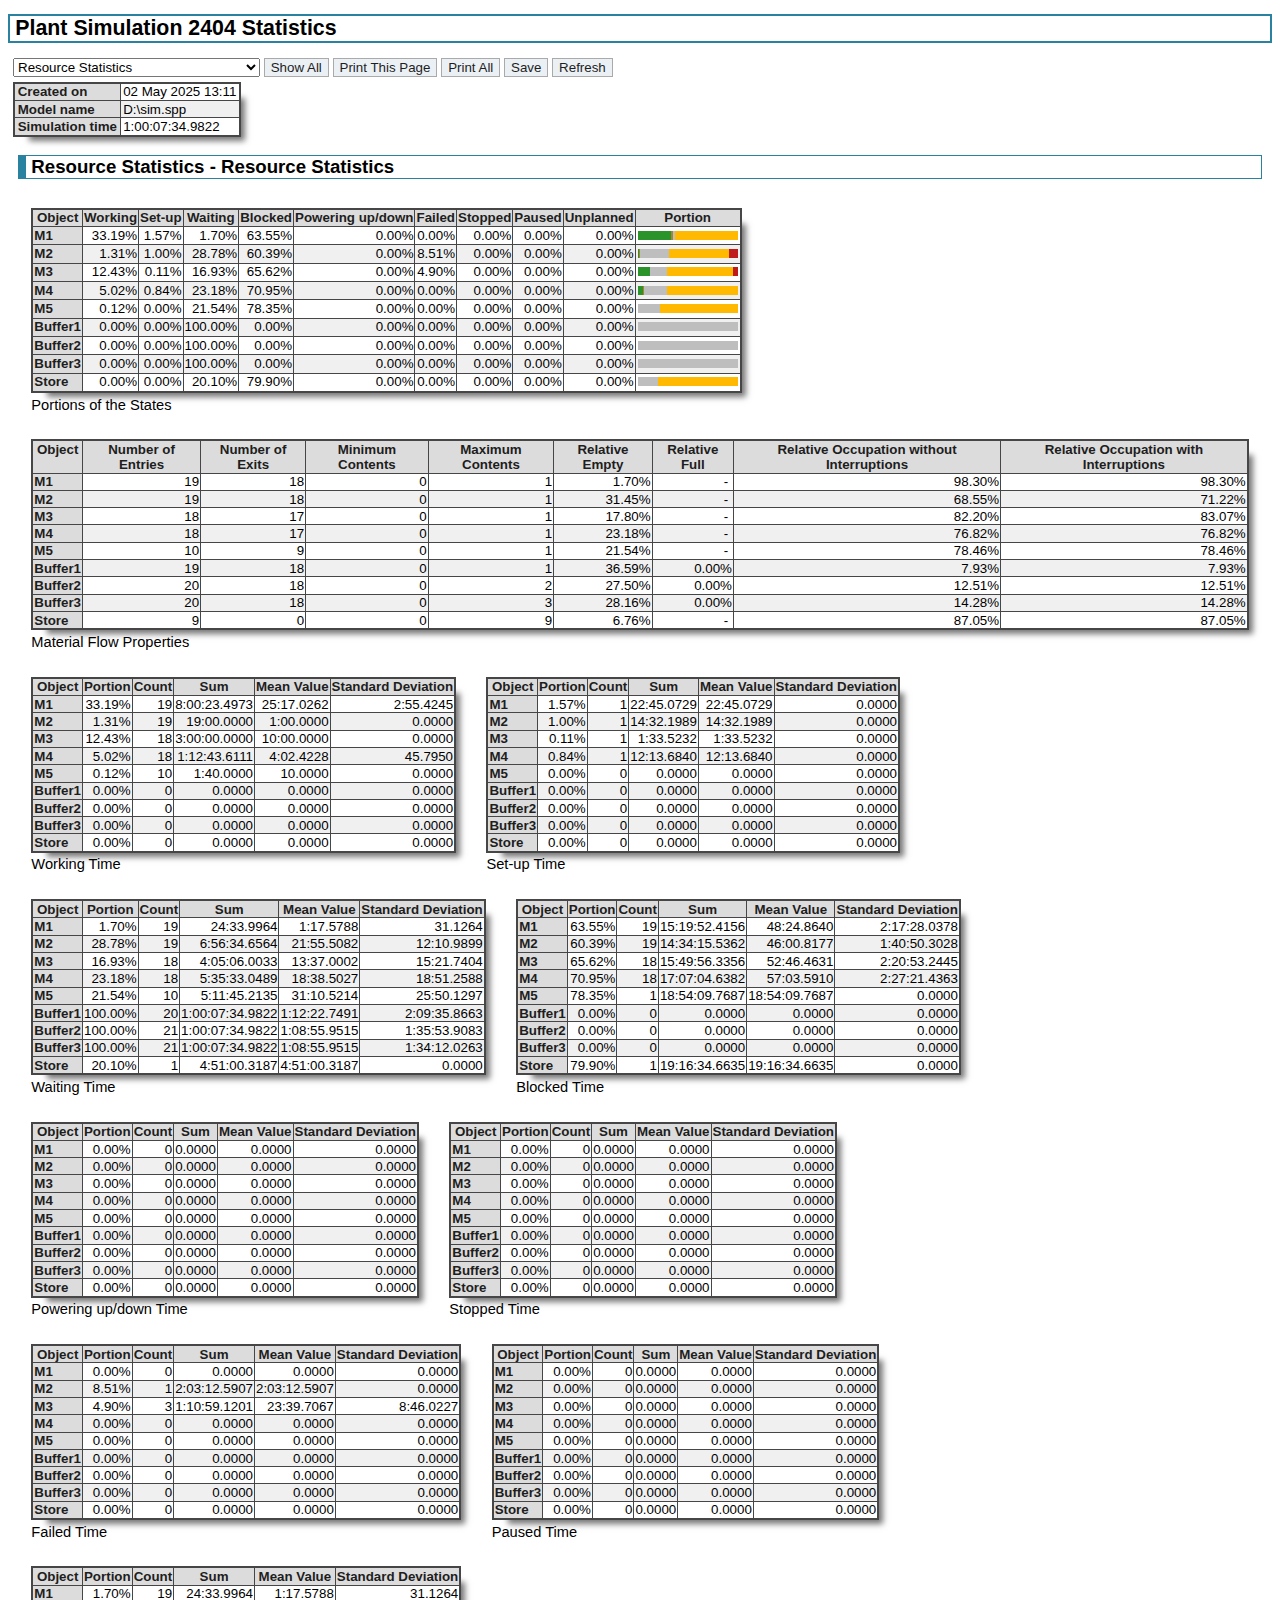
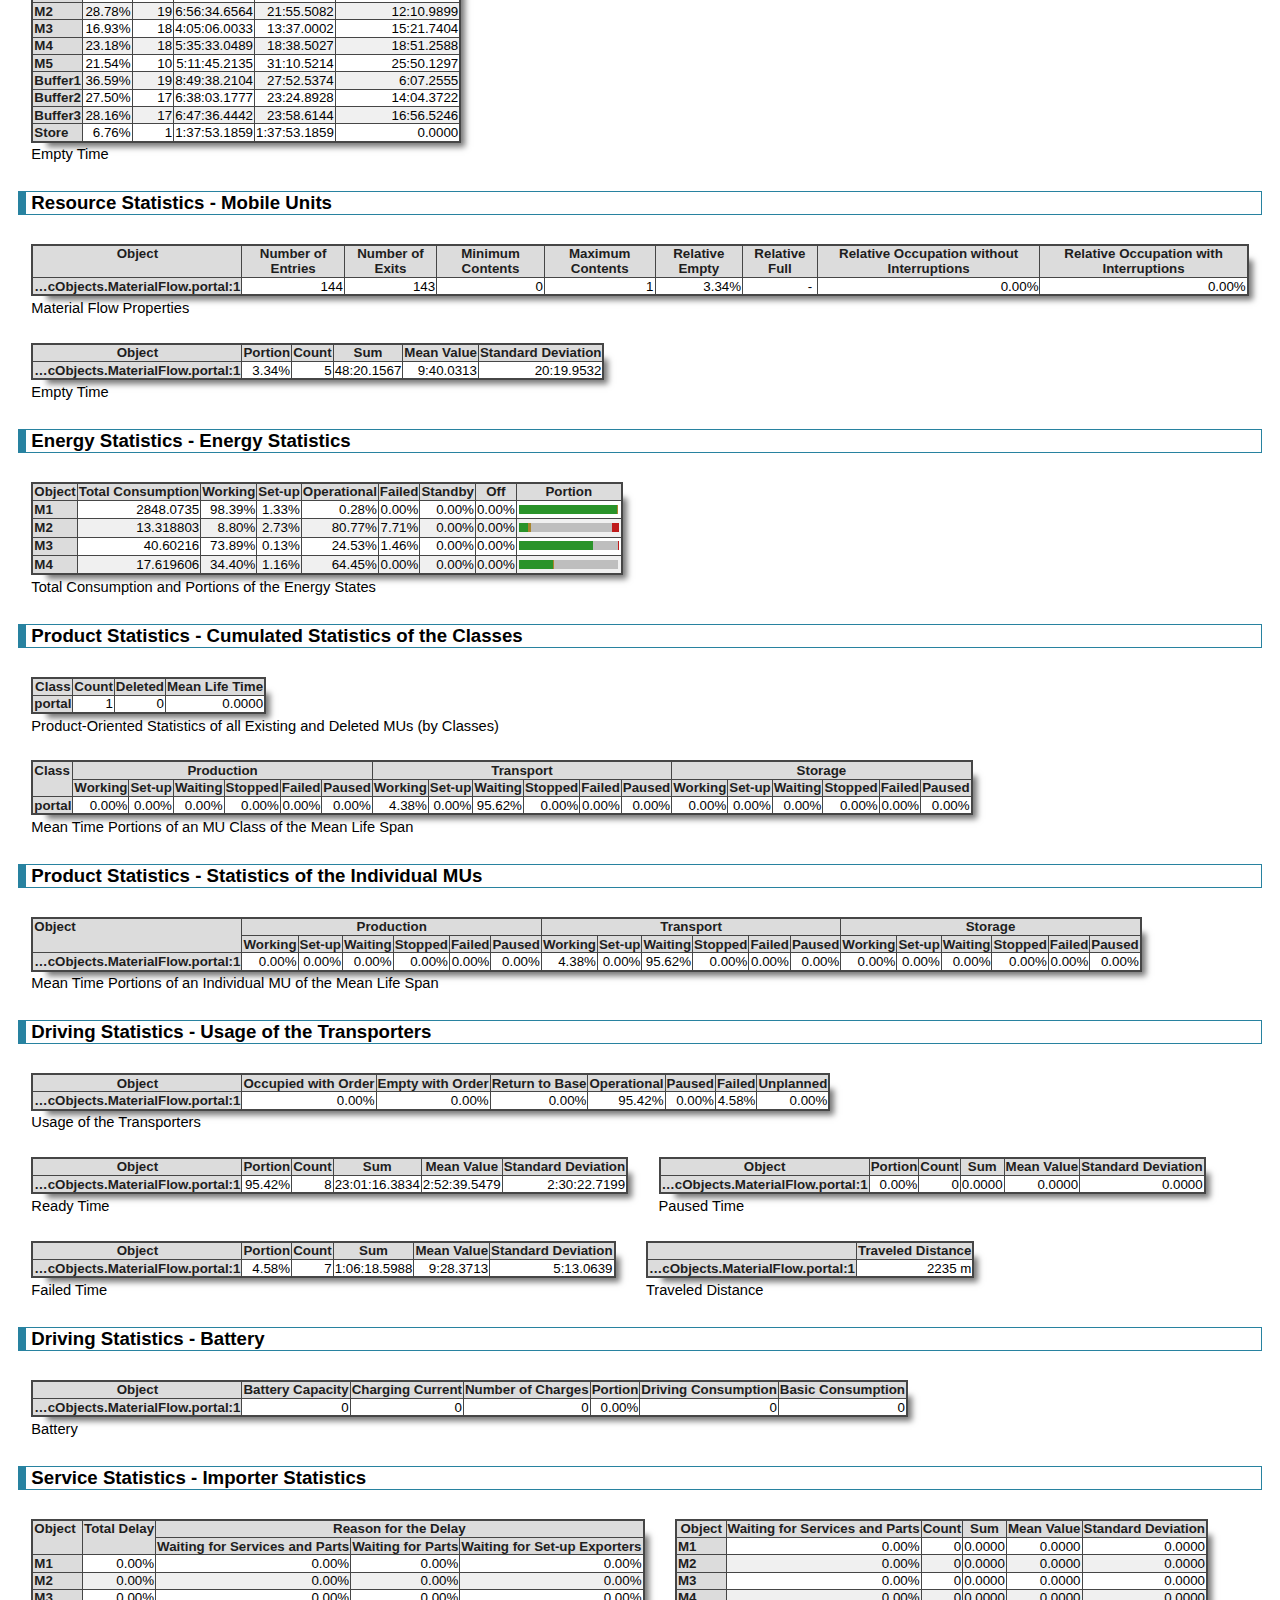
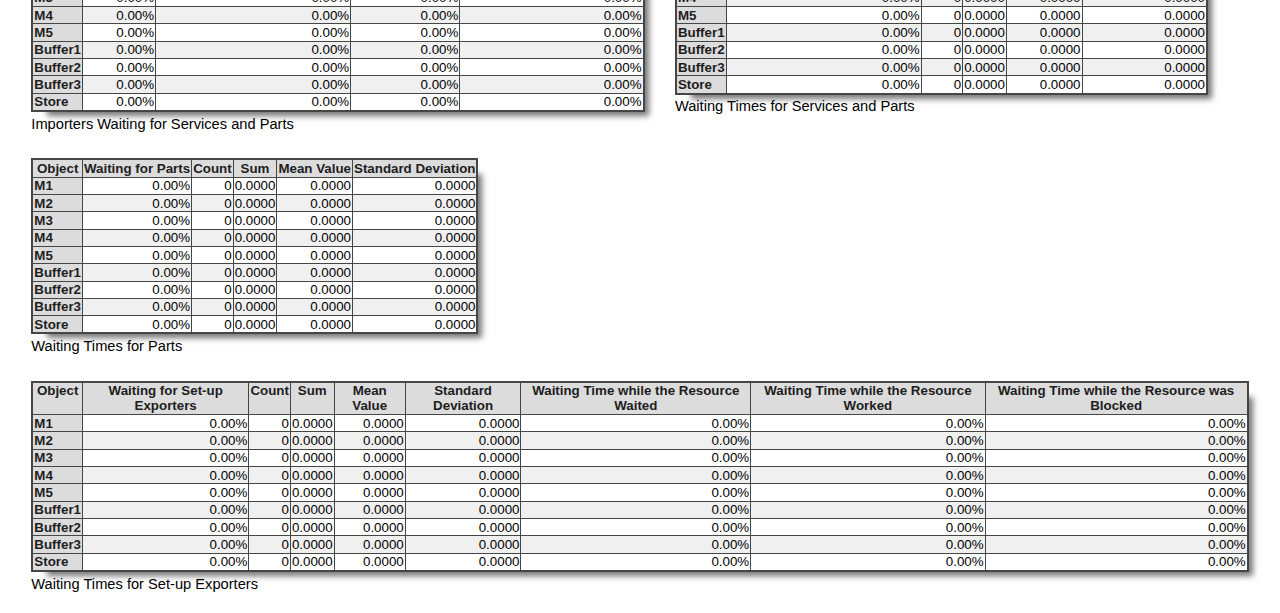
<file: index.htm>
<!DOCTYPE html>
<html lang="en">
<head>
<title>Statistics Report</title>
<meta http-equiv="X-UA-Compatible" content="IE=edge"/>
<meta charset="utf-8"/>
<meta name="author" content="Admin"/>
<meta name="description" content="statistics report"/>
<meta name="keywords" content="statistics report,report,statistics,material flow"/>
<style>
body {
font: 10pt 'Segoe UI', Helvetica, sans-serif;
}
a {
text-decoration: none;
cursor:          pointer;
color:           #395998;
}
a:hover {
text-decoration: underline;
}
h1, h2, h3, h4, h5, h6 {
border:    1pt solid #2882A0;
padding:   1pt 4pt 2pt;
font-size: 11pt;
}
h1 {
border-width: 2pt;
padding:      0pt 0pt 0pt 4pt;
font-size:    16pt;
}
h2 {
border-left-width: 6pt;
padding:           0pt 4pt 0pt;
font-size:         14pt;
}
h3 {
border-left-width: 6pt;
padding:           1pt 4pt 0pt;
font-size:         13pt;
}
h4 {
font-size: 12pt;
}
figure {
display:        inline-block;
margin:         1em;
vertical-align: text-top;
}
figure table {
box-shadow: 10px 10px 6px -6px #777;
}
figcaption {
padding-top: 0.25em;
font-size:   11pt;
text-align:  left;
}
table {
border:          1px solid #464646;
margin:          0;
padding:         0;
caption-side:    top;
border-collapse: collapse;
border-spacing:  0;
empty-cells:     show;
font-size:       10pt;
text-align:      left;
box-shadow:      10px 10px 6px -6px #777;
}
table caption {
font-size:   120%;
font-weight: bold;
}
table thead {
border: 1px solid #464646;
}
table tbody {
border: 1px solid #464646;
}
table tr {
border: 1px solid #464646;
}
table tr:nth-child(even) {
background-color:#F0F0F0;
}
table th {
background-color: #DCDCDC;
color:            #1E1E1E;
border:           1px solid #464646;
}
table th, table td {
padding:        0.05em 0.2em;
vertical-align: top;
}
table td {
border:  1px solid #464646;
}
table tbody tr:hover th,
table tbody tr:hover td {background-color: transparent;
}
table tbody tr:hover {
background-color: #A3D0DC;
}
button, input[type="button"] {
color:            #1E1E1E;
background-color: #EBF0F5;
border:           1px solid #AAAAAA;
}
button:focus, input[type="button"]:focus {
outline:        1px solid #6E6E6E;
outline-offset: -3px;
}
button:hover, input[type="button"]:hover {
background-color: #DAECF0;
}
button:active, input[type="button"]:active {
background-color: #AFD7E1;
}
table {
display:         inline-block;
}
div {
margin: 5px 5px;
}
table.Auswertungen {
font-weight:    normal;
text-align:     left;
vertical-align: middle;
}
table.Auswertungen th, table.Auswertungen td {
text-align:       right;
vertical-align:   center;
padding-left:     1px;
padding-right:    1px;
}
table.Auswertungen th {
background-color: #DCDCDC;
}
table.Auswertungen th.CIdx,
table.Auswertungen th.RIdx,
table.Auswertungen th.CFett {
font-weight:      bold;
}
table.Auswertungen th.CIdx,
table.Auswertungen th.CFett {
text-align: center;
}
table.Auswertungen th.CFett {border-left-width: 1px;}
table.Auswertungen th.RIdx  {text-align:        left;}
table.Auswertungen td.NumP,
table.Auswertungen td.NumPFett,
table.Auswertungen td.NumN {
text-align:  right;
white-space: nowrap;
}
table.Auswertungen td.NumPFett {border-left-width: 1px;}
table.Auswertungen td.NumN     {color:             #CD0000;}
table.Auswertungen td.L        {text-align:        left;}
table.Auswertungen td.C        {text-align:        center;}
table.Auswertungen td.R        {text-align:        right;}

@media only screen {}
@media only print {@page {
size:             landscape;
}
table  {
orphans:          5;
color:            #000000;
font:             7pt Segoe, Calibri, Tahoma, Arial, sans-serif;
background-color: #FFFFFF;
margin:           0;
padding:          0;
page-break-after: avoid;
}
.donotprint {
display: none;
}
}
</style>
<script>
// global variables
var printAll = false;
var printOngoing = false;

// functions

function printPage(all) {
if (!printOngoing) {
printAll = all;
printOngoing = true;
document.execCommand("Print");
printOngoing = false;
} else
alert('Print already ongoing');
}
function savePage()   { document.execCommand("SaveAs",true); }
function refreshPage(){ document.location.href = "refresh"; }
function showAll() {
var list = document.getElementsByTagName("DIV");
for (var i=0; i<list.length;++i) {
list[i].style.display = "";
}
}
function hideAll() {
var list = document.getElementsByTagName("DIV");
for (var i=0; i<list.length;++i) {
list[i].style.display = "none";
}
}
function saveHiddenStates() {
var list = document.getElementsByTagName("DIV");
for (var i=0; i<list.length;++i) {
list[i].setAttribute("wasDisplayed", list[i].style.display);
}
}
function restoreHiddenStates() {
var list = document.getElementsByTagName("DIV");
for (var i=0; i<list.length;++i) {
list[i].style.display = list[i].wasDisplayed;
}
}
function beforePrint() {
printOngoing = true;
if(printAll) {
saveHiddenStates();
showAll();
}
document.getElementById("Forms").style.display = "none";
}
function afterPrint() {
if(printAll) {
restoreHiddenStates();
}
document.getElementById("Forms").style.display = "";
}function jumpTo(value) {
hideAll();
document.getElementById("Forms").style.display = "";
divId = value.substring(1,100);
myNode = document.getElementById(divId);
myNode.style.display = "";
var nodes = myNode.getElementsByTagName("DIV");
for (var i = 0; i < nodes.length; i++) {
nodes[i].style.display = "";
}
// display the header division too
switch (divId) {
case "View_Res_Stat":
case "View_Res_Mov":
case "View_Res_Drain":
document.getElementById("View_Res").style.display = "";
break;
case "View_EnergyStat":
document.getElementById("View_Energy").style.display = "";
break;
case "View_Prod_Cumul":
case "View_Prod_Indiv":
document.getElementById("View_Prod").style.display = "";
break;
case "View_Fahr_Einsatz":
case "View_Fahr_Batterie":
document.getElementById("View_Fahr").style.display = "";
break;
case "View_Dienst_Brok":
case "View_Dienst_Exp":
case "View_Dienst_Imp":
case "View_WorkerPool_Stat":
document.getElementById("View_Dienst").style.display = "";
break;
}
window.navigate(value);
}</script>
</head>
<body onAfterPrint="javascript:afterPrint();" onBeforePrint="javascript:beforePrint();">
<H1>Plant Simulation 2404 Statistics</H1>
<div class="donotprint" id="Forms">
<form action="select.htm" name="Formular">
<select name ="cont" size="1" onchange="jumpTo(this.options[this.selectedIndex].value)">
<optgroup label="Resource Statistics">
<option selected value="#View_Res_Stat" label="Resource Statistics">Resource Statistics</option>
<option value="#View_Res_Mov" label="Mobile Units">Mobile Units</option>
</optgroup>
<optgroup label="Energy Statistics">
<option value="#View_EnergyStat" label="Energy Statistics">Energy Statistics</option>
</optgroup>
<optgroup label="Product Statistics">
<option value="#View_Prod_Cumul" label="Cumulated Statistics of the Classes">Cumulated Statistics of the Classes</option>
<option value="#View_Prod_Indiv" label="Statistics of the Individual MUs">Statistics of the Individual MUs</option>
</optgroup>
<optgroup label="Driving Statistics">
<option value="#View_Fahr_Einsatz" label="Usage of the Transporters">Usage of the Transporters</option>
<option value="#View_Fahr_Batterie" label="Battery">Battery</option>
</optgroup>
<optgroup label="Service Statistics">
<option value="#View_Dienst_Imp" label="Importer Statistics">Importer Statistics</option>
</optgroup>
</select>
<input type="button" value="Show All" name="ShowAll"  onClick="showAll()">
<input type="button" value="Print This Page" name="Print"    onClick="printPage(false)">
<input type="button" value="Print All" name="PrintAll" onClick="printPage(true)">
<input type="button" value="Save" name="Save"     onClick="savePage()">
<input type="button" value="Refresh" name="Refresh"  onClick="refreshPage()">
</form>
</div><!-- select -->
<div><table>
<tr>
<th>Created on</th><td>02 May 2025 13:11</td>
</tr>
<tr>
<th>Model name</th><td>D:\sim.spp</td>
</tr>
<tr>
<th>Simulation time</th><td>1:00:07:34.9822</td>
</tr>
</table><!--Timing Info-->
</div>
<div id="View_Res">
<div id="View_Res_Stat">
<h2>Resource Statistics - Resource Statistics</h2>
<figure style="page-break-before:auto" id="R_V0">
<table class="Auswertungen">
<thead>
<tr>
<th class="CIdx">Object</th>
<th class="CIdx" title="StatWorkingPortion">Working</th>
<th class="CIdx" title="StatSetupPortion">Set-up</th>
<th class="CIdx" title="StatWaitingPortion">Waiting</th>
<th class="CIdx" title="StatBlockingPortion">Blocked</th>
<th class="CIdx" title="StatPoweringUpDownPortion">Powering up/down</th>
<th class="CIdx" title="StatFailPortion">Failed</th>
<th class="CIdx" title="StatStoppedPortion">Stopped</th>
<th class="CIdx" title="StatPausingPortion">Paused</th>
<th class="CIdx" title="StatUnplannedPortion">Unplanned</th>
<th class="CFett">Portion</th>
</tr>
</thead>
<tbody>
<tr>
<th class="RIdx" title=".Models.Model.M1"> M1</th><td class="NumP">33.19%</td><td class="NumP">1.57%</td><td class="NumP">1.70%</td><td class="NumP">63.55%</td><td class="NumP">0.00%</td><td class="NumP">0.00%</td><td class="NumP">0.00%</td><td class="NumP">0.00%</td><td class="NumP">0.00%</td><td class="NumPFett"><svg class="resources" style="margin: 3px 1px 0 1px; nobr; width: 100px; height: 10px;">
<rect x="0" y="0" width="33" height="9" fill="#2A932A">
<title>Working</title>
</rect>
<rect x="33" y="0" width="2" height="9" fill="#A8852D">
<title>Set-up</title>
</rect>
<rect x="35" y="0" width="2" height="9" fill="#BEBEBE">
<title>Waiting</title>
</rect>
<rect x="37" y="0" width="64" height="9" fill="#FFB900">
<title>Blocking</title>
</rect>
<rect x="101" y="0" width="0" height="9" fill="#AD687F">
<title>Powering up/down</title>
</rect>
<rect x="101" y="0" width="0" height="9" fill="#BF1B1B">
<title>Failed</title>
</rect>
<rect x="101" y="0" width="0" height="9" fill="#F0AABE">
<title>Stopped</title>
</rect>
<rect x="101" y="0" width="0" height="9" fill="#0F789B">
<title>Paused</title>
</rect>
<rect x="101" y="0" width="0" height="9" fill="#50BED7">
<title>Unplanned</title>
</rect>
</svg><!-- bargraphics -->
</td>
</tr>
<tr>
<th class="RIdx" title=".Models.Model.M2"> M2</th><td class="NumP">1.31%</td><td class="NumP">1.00%</td><td class="NumP">28.78%</td><td class="NumP">60.39%</td><td class="NumP">0.00%</td><td class="NumP">8.51%</td><td class="NumP">0.00%</td><td class="NumP">0.00%</td><td class="NumP">0.00%</td><td class="NumPFett"><svg class="resources" style="margin: 3px 1px 0 1px; nobr; width: 100px; height: 10px;">
<rect x="0" y="0" width="1" height="9" fill="#2A932A">
<title>Working</title>
</rect>
<rect x="1" y="0" width="1" height="9" fill="#A8852D">
<title>Set-up</title>
</rect>
<rect x="2" y="0" width="29" height="9" fill="#BEBEBE">
<title>Waiting</title>
</rect>
<rect x="31" y="0" width="60" height="9" fill="#FFB900">
<title>Blocking</title>
</rect>
<rect x="91" y="0" width="0" height="9" fill="#AD687F">
<title>Powering up/down</title>
</rect>
<rect x="91" y="0" width="9" height="9" fill="#BF1B1B">
<title>Failed</title>
</rect>
<rect x="100" y="0" width="0" height="9" fill="#F0AABE">
<title>Stopped</title>
</rect>
<rect x="100" y="0" width="0" height="9" fill="#0F789B">
<title>Paused</title>
</rect>
<rect x="100" y="0" width="0" height="9" fill="#50BED7">
<title>Unplanned</title>
</rect>
</svg><!-- bargraphics -->
</td>
</tr>
<tr>
<th class="RIdx" title=".Models.Model.M3"> M3</th><td class="NumP">12.43%</td><td class="NumP">0.11%</td><td class="NumP">16.93%</td><td class="NumP">65.62%</td><td class="NumP">0.00%</td><td class="NumP">4.90%</td><td class="NumP">0.00%</td><td class="NumP">0.00%</td><td class="NumP">0.00%</td><td class="NumPFett"><svg class="resources" style="margin: 3px 1px 0 1px; nobr; width: 100px; height: 10px;">
<rect x="0" y="0" width="12" height="9" fill="#2A932A">
<title>Working</title>
</rect>
<rect x="12" y="0" width="0" height="9" fill="#A8852D">
<title>Set-up</title>
</rect>
<rect x="12" y="0" width="17" height="9" fill="#BEBEBE">
<title>Waiting</title>
</rect>
<rect x="29" y="0" width="66" height="9" fill="#FFB900">
<title>Blocking</title>
</rect>
<rect x="95" y="0" width="0" height="9" fill="#AD687F">
<title>Powering up/down</title>
</rect>
<rect x="95" y="0" width="5" height="9" fill="#BF1B1B">
<title>Failed</title>
</rect>
<rect x="100" y="0" width="0" height="9" fill="#F0AABE">
<title>Stopped</title>
</rect>
<rect x="100" y="0" width="0" height="9" fill="#0F789B">
<title>Paused</title>
</rect>
<rect x="100" y="0" width="0" height="9" fill="#50BED7">
<title>Unplanned</title>
</rect>
</svg><!-- bargraphics -->
</td>
</tr>
<tr>
<th class="RIdx" title=".Models.Model.M4"> M4</th><td class="NumP">5.02%</td><td class="NumP">0.84%</td><td class="NumP">23.18%</td><td class="NumP">70.95%</td><td class="NumP">0.00%</td><td class="NumP">0.00%</td><td class="NumP">0.00%</td><td class="NumP">0.00%</td><td class="NumP">0.00%</td><td class="NumPFett"><svg class="resources" style="margin: 3px 1px 0 1px; nobr; width: 100px; height: 10px;">
<rect x="0" y="0" width="5" height="9" fill="#2A932A">
<title>Working</title>
</rect>
<rect x="5" y="0" width="1" height="9" fill="#A8852D">
<title>Set-up</title>
</rect>
<rect x="6" y="0" width="23" height="9" fill="#BEBEBE">
<title>Waiting</title>
</rect>
<rect x="29" y="0" width="71" height="9" fill="#FFB900">
<title>Blocking</title>
</rect>
<rect x="100" y="0" width="0" height="9" fill="#AD687F">
<title>Powering up/down</title>
</rect>
<rect x="100" y="0" width="0" height="9" fill="#BF1B1B">
<title>Failed</title>
</rect>
<rect x="100" y="0" width="0" height="9" fill="#F0AABE">
<title>Stopped</title>
</rect>
<rect x="100" y="0" width="0" height="9" fill="#0F789B">
<title>Paused</title>
</rect>
<rect x="100" y="0" width="0" height="9" fill="#50BED7">
<title>Unplanned</title>
</rect>
</svg><!-- bargraphics -->
</td>
</tr>
<tr>
<th class="RIdx" title=".Models.Model.M5"> M5</th><td class="NumP">0.12%</td><td class="NumP">0.00%</td><td class="NumP">21.54%</td><td class="NumP">78.35%</td><td class="NumP">0.00%</td><td class="NumP">0.00%</td><td class="NumP">0.00%</td><td class="NumP">0.00%</td><td class="NumP">0.00%</td><td class="NumPFett"><svg class="resources" style="margin: 3px 1px 0 1px; nobr; width: 100px; height: 10px;">
<rect x="0" y="0" width="0" height="9" fill="#2A932A">
<title>Working</title>
</rect>
<rect x="0" y="0" width="0" height="9" fill="#A8852D">
<title>Set-up</title>
</rect>
<rect x="0" y="0" width="22" height="9" fill="#BEBEBE">
<title>Waiting</title>
</rect>
<rect x="22" y="0" width="78" height="9" fill="#FFB900">
<title>Blocking</title>
</rect>
<rect x="100" y="0" width="0" height="9" fill="#AD687F">
<title>Powering up/down</title>
</rect>
<rect x="100" y="0" width="0" height="9" fill="#BF1B1B">
<title>Failed</title>
</rect>
<rect x="100" y="0" width="0" height="9" fill="#F0AABE">
<title>Stopped</title>
</rect>
<rect x="100" y="0" width="0" height="9" fill="#0F789B">
<title>Paused</title>
</rect>
<rect x="100" y="0" width="0" height="9" fill="#50BED7">
<title>Unplanned</title>
</rect>
</svg><!-- bargraphics -->
</td>
</tr>
<tr>
<th class="RIdx" title=".Models.Model.Buffer1"> Buffer1</th><td class="NumP">0.00%</td><td class="NumP">0.00%</td><td class="NumP">100.00%</td><td class="NumP">0.00%</td><td class="NumP">0.00%</td><td class="NumP">0.00%</td><td class="NumP">0.00%</td><td class="NumP">0.00%</td><td class="NumP">0.00%</td><td class="NumPFett"><svg class="resources" style="margin: 3px 1px 0 1px; nobr; width: 100px; height: 10px;">
<rect x="0" y="0" width="0" height="9" fill="#2A932A">
<title>Working</title>
</rect>
<rect x="0" y="0" width="0" height="9" fill="#A8852D">
<title>Set-up</title>
</rect>
<rect x="0" y="0" width="100" height="9" fill="#BEBEBE">
<title>Waiting</title>
</rect>
<rect x="100" y="0" width="0" height="9" fill="#FFB900">
<title>Blocking</title>
</rect>
<rect x="100" y="0" width="0" height="9" fill="#AD687F">
<title>Powering up/down</title>
</rect>
<rect x="100" y="0" width="0" height="9" fill="#BF1B1B">
<title>Failed</title>
</rect>
<rect x="100" y="0" width="0" height="9" fill="#F0AABE">
<title>Stopped</title>
</rect>
<rect x="100" y="0" width="0" height="9" fill="#0F789B">
<title>Paused</title>
</rect>
<rect x="100" y="0" width="0" height="9" fill="#50BED7">
<title>Unplanned</title>
</rect>
</svg><!-- bargraphics -->
</td>
</tr>
<tr>
<th class="RIdx" title=".Models.Model.Buffer2"> Buffer2</th><td class="NumP">0.00%</td><td class="NumP">0.00%</td><td class="NumP">100.00%</td><td class="NumP">0.00%</td><td class="NumP">0.00%</td><td class="NumP">0.00%</td><td class="NumP">0.00%</td><td class="NumP">0.00%</td><td class="NumP">0.00%</td><td class="NumPFett"><svg class="resources" style="margin: 3px 1px 0 1px; nobr; width: 100px; height: 10px;">
<rect x="0" y="0" width="0" height="9" fill="#2A932A">
<title>Working</title>
</rect>
<rect x="0" y="0" width="0" height="9" fill="#A8852D">
<title>Set-up</title>
</rect>
<rect x="0" y="0" width="100" height="9" fill="#BEBEBE">
<title>Waiting</title>
</rect>
<rect x="100" y="0" width="0" height="9" fill="#FFB900">
<title>Blocking</title>
</rect>
<rect x="100" y="0" width="0" height="9" fill="#AD687F">
<title>Powering up/down</title>
</rect>
<rect x="100" y="0" width="0" height="9" fill="#BF1B1B">
<title>Failed</title>
</rect>
<rect x="100" y="0" width="0" height="9" fill="#F0AABE">
<title>Stopped</title>
</rect>
<rect x="100" y="0" width="0" height="9" fill="#0F789B">
<title>Paused</title>
</rect>
<rect x="100" y="0" width="0" height="9" fill="#50BED7">
<title>Unplanned</title>
</rect>
</svg><!-- bargraphics -->
</td>
</tr>
<tr>
<th class="RIdx" title=".Models.Model.Buffer3"> Buffer3</th><td class="NumP">0.00%</td><td class="NumP">0.00%</td><td class="NumP">100.00%</td><td class="NumP">0.00%</td><td class="NumP">0.00%</td><td class="NumP">0.00%</td><td class="NumP">0.00%</td><td class="NumP">0.00%</td><td class="NumP">0.00%</td><td class="NumPFett"><svg class="resources" style="margin: 3px 1px 0 1px; nobr; width: 100px; height: 10px;">
<rect x="0" y="0" width="0" height="9" fill="#2A932A">
<title>Working</title>
</rect>
<rect x="0" y="0" width="0" height="9" fill="#A8852D">
<title>Set-up</title>
</rect>
<rect x="0" y="0" width="100" height="9" fill="#BEBEBE">
<title>Waiting</title>
</rect>
<rect x="100" y="0" width="0" height="9" fill="#FFB900">
<title>Blocking</title>
</rect>
<rect x="100" y="0" width="0" height="9" fill="#AD687F">
<title>Powering up/down</title>
</rect>
<rect x="100" y="0" width="0" height="9" fill="#BF1B1B">
<title>Failed</title>
</rect>
<rect x="100" y="0" width="0" height="9" fill="#F0AABE">
<title>Stopped</title>
</rect>
<rect x="100" y="0" width="0" height="9" fill="#0F789B">
<title>Paused</title>
</rect>
<rect x="100" y="0" width="0" height="9" fill="#50BED7">
<title>Unplanned</title>
</rect>
</svg><!-- bargraphics -->
</td>
</tr>
<tr>
<th class="RIdx" title=".Models.Model.Store"> Store</th><td class="NumP">0.00%</td><td class="NumP">0.00%</td><td class="NumP">20.10%</td><td class="NumP">79.90%</td><td class="NumP">0.00%</td><td class="NumP">0.00%</td><td class="NumP">0.00%</td><td class="NumP">0.00%</td><td class="NumP">0.00%</td><td class="NumPFett"><svg class="resources" style="margin: 3px 1px 0 1px; nobr; width: 100px; height: 10px;">
<rect x="0" y="0" width="0" height="9" fill="#2A932A">
<title>Working</title>
</rect>
<rect x="0" y="0" width="0" height="9" fill="#A8852D">
<title>Set-up</title>
</rect>
<rect x="0" y="0" width="20" height="9" fill="#BEBEBE">
<title>Waiting</title>
</rect>
<rect x="20" y="0" width="80" height="9" fill="#FFB900">
<title>Blocking</title>
</rect>
<rect x="100" y="0" width="0" height="9" fill="#AD687F">
<title>Powering up/down</title>
</rect>
<rect x="100" y="0" width="0" height="9" fill="#BF1B1B">
<title>Failed</title>
</rect>
<rect x="100" y="0" width="0" height="9" fill="#F0AABE">
<title>Stopped</title>
</rect>
<rect x="100" y="0" width="0" height="9" fill="#0F789B">
<title>Paused</title>
</rect>
<rect x="100" y="0" width="0" height="9" fill="#50BED7">
<title>Unplanned</title>
</rect>
</svg><!-- bargraphics -->
</td>
</tr>
</tbody>
</table>
<figcaption>Portions of the States</figcaption>
</figure> <!-- table -->
<figure style="page-break-before:auto" id="R_M0">
<table class="Auswertungen">
<thead>
<tr>
<th class="CIdx">Object</th>
<th class="CIdx" title="StatNumIn">Number of Entries</th>
<th class="CIdx" title="StatNumOut">Number of Exits</th>
<th class="CIdx" title="StatMinNumMU">Minimum Contents</th>
<th class="CIdx" title="StatMaxNumMU">Maximum Contents</th>
<th class="CFett" title="StatRelativeEmptyPortion">Relative Empty</th>
<th class="CFett" title="StatRelativeFullPortion">Relative Full</th>
<th class="CFett" title="StatRelativeOccupation">Relative Occupation without Interruptions</th>
<th class="CIdx" title="StatRelativeOccupationIR">Relative Occupation with Interruptions</th>
</tr>
</thead>
<tbody>
<tr>
<th class="RIdx" title=".Models.Model.M1"> M1</th><td class="NumP">19</td><td class="NumP">18</td><td class="NumP">0</td><td class="NumP">1</td><td class="NumPFett">1.70%</td><td class="NumPFett">-&nbsp;</td><td class="NumPFett">98.30%</td><td class="NumP">98.30%</td>
</tr>
<tr>
<th class="RIdx" title=".Models.Model.M2"> M2</th><td class="NumP">19</td><td class="NumP">18</td><td class="NumP">0</td><td class="NumP">1</td><td class="NumPFett">31.45%</td><td class="NumPFett">-&nbsp;</td><td class="NumPFett">68.55%</td><td class="NumP">71.22%</td>
</tr>
<tr>
<th class="RIdx" title=".Models.Model.M3"> M3</th><td class="NumP">18</td><td class="NumP">17</td><td class="NumP">0</td><td class="NumP">1</td><td class="NumPFett">17.80%</td><td class="NumPFett">-&nbsp;</td><td class="NumPFett">82.20%</td><td class="NumP">83.07%</td>
</tr>
<tr>
<th class="RIdx" title=".Models.Model.M4"> M4</th><td class="NumP">18</td><td class="NumP">17</td><td class="NumP">0</td><td class="NumP">1</td><td class="NumPFett">23.18%</td><td class="NumPFett">-&nbsp;</td><td class="NumPFett">76.82%</td><td class="NumP">76.82%</td>
</tr>
<tr>
<th class="RIdx" title=".Models.Model.M5"> M5</th><td class="NumP">10</td><td class="NumP">9</td><td class="NumP">0</td><td class="NumP">1</td><td class="NumPFett">21.54%</td><td class="NumPFett">-&nbsp;</td><td class="NumPFett">78.46%</td><td class="NumP">78.46%</td>
</tr>
<tr>
<th class="RIdx" title=".Models.Model.Buffer1"> Buffer1</th><td class="NumP">19</td><td class="NumP">18</td><td class="NumP">0</td><td class="NumP">1</td><td class="NumPFett">36.59%</td><td class="NumPFett">0.00%</td><td class="NumPFett">7.93%</td><td class="NumP">7.93%</td>
</tr>
<tr>
<th class="RIdx" title=".Models.Model.Buffer2"> Buffer2</th><td class="NumP">20</td><td class="NumP">18</td><td class="NumP">0</td><td class="NumP">2</td><td class="NumPFett">27.50%</td><td class="NumPFett">0.00%</td><td class="NumPFett">12.51%</td><td class="NumP">12.51%</td>
</tr>
<tr>
<th class="RIdx" title=".Models.Model.Buffer3"> Buffer3</th><td class="NumP">20</td><td class="NumP">18</td><td class="NumP">0</td><td class="NumP">3</td><td class="NumPFett">28.16%</td><td class="NumPFett">0.00%</td><td class="NumPFett">14.28%</td><td class="NumP">14.28%</td>
</tr>
<tr>
<th class="RIdx" title=".Models.Model.Store"> Store</th><td class="NumP">9</td><td class="NumP">0</td><td class="NumP">0</td><td class="NumP">9</td><td class="NumPFett">6.76%</td><td class="NumPFett">-&nbsp;</td><td class="NumPFett">87.05%</td><td class="NumP">87.05%</td>
</tr>
</tbody>
</table>
<figcaption>Material Flow Properties</figcaption>
</figure> <!-- table -->
<figure style="page-break-before:auto" id="R_A0">
<table class="Auswertungen">
<thead>
<tr>
<th class="CIdx">Object</th>
<th class="CIdx" title="StatWorkingPortion">Portion</th>
<th class="CIdx" title="StatWorkingCount">Count</th>
<th class="CIdx" title="StatWorkingTime">Sum</th>
<th class="CIdx" title="StatWorkingMu">Mean Value</th>
<th class="CIdx" title="StatWorkingDelta">Standard Deviation</th>
</tr>
</thead>
<tbody>
<tr>
<th class="RIdx" title=".Models.Model.M1"> M1</th><td class="NumP">33.19%</td><td class="NumP">19</td><td class="NumP">8:00:23.4973</td><td class="NumP">25:17.0262</td><td class="NumP">2:55.4245</td>
</tr>
<tr>
<th class="RIdx" title=".Models.Model.M2"> M2</th><td class="NumP">1.31%</td><td class="NumP">19</td><td class="NumP">19:00.0000</td><td class="NumP">1:00.0000</td><td class="NumP">0.0000</td>
</tr>
<tr>
<th class="RIdx" title=".Models.Model.M3"> M3</th><td class="NumP">12.43%</td><td class="NumP">18</td><td class="NumP">3:00:00.0000</td><td class="NumP">10:00.0000</td><td class="NumP">0.0000</td>
</tr>
<tr>
<th class="RIdx" title=".Models.Model.M4"> M4</th><td class="NumP">5.02%</td><td class="NumP">18</td><td class="NumP">1:12:43.6111</td><td class="NumP">4:02.4228</td><td class="NumP">45.7950</td>
</tr>
<tr>
<th class="RIdx" title=".Models.Model.M5"> M5</th><td class="NumP">0.12%</td><td class="NumP">10</td><td class="NumP">1:40.0000</td><td class="NumP">10.0000</td><td class="NumP">0.0000</td>
</tr>
<tr>
<th class="RIdx" title=".Models.Model.Buffer1"> Buffer1</th><td class="NumP">0.00%</td><td class="NumP">0</td><td class="NumP">0.0000</td><td class="NumP">0.0000</td><td class="NumP">0.0000</td>
</tr>
<tr>
<th class="RIdx" title=".Models.Model.Buffer2"> Buffer2</th><td class="NumP">0.00%</td><td class="NumP">0</td><td class="NumP">0.0000</td><td class="NumP">0.0000</td><td class="NumP">0.0000</td>
</tr>
<tr>
<th class="RIdx" title=".Models.Model.Buffer3"> Buffer3</th><td class="NumP">0.00%</td><td class="NumP">0</td><td class="NumP">0.0000</td><td class="NumP">0.0000</td><td class="NumP">0.0000</td>
</tr>
<tr>
<th class="RIdx" title=".Models.Model.Store"> Store</th><td class="NumP">0.00%</td><td class="NumP">0</td><td class="NumP">0.0000</td><td class="NumP">0.0000</td><td class="NumP">0.0000</td>
</tr>
</tbody>
</table>
<figcaption>Working Time</figcaption>
</figure> <!-- table -->
<figure style="page-break-before:auto" id="R_R0">
<table class="Auswertungen">
<thead>
<tr>
<th class="CIdx">Object</th>
<th class="CFett" title="StatSetupPortion">Portion</th>
<th class="CIdx" title="StatSetupCount">Count</th>
<th class="CIdx" title="StatSetupTime">Sum</th>
<th class="CIdx" title="StatSetupMu">Mean Value</th>
<th class="CIdx" title="StatSetupDelta">Standard Deviation</th>
</tr>
</thead>
<tbody>
<tr>
<th class="RIdx" title=".Models.Model.M1"> M1</th><td class="NumP">1.57%</td><td class="NumP">1</td><td class="NumP">22:45.0729</td><td class="NumP">22:45.0729</td><td class="NumP">0.0000</td>
</tr>
<tr>
<th class="RIdx" title=".Models.Model.M2"> M2</th><td class="NumP">1.00%</td><td class="NumP">1</td><td class="NumP">14:32.1989</td><td class="NumP">14:32.1989</td><td class="NumP">0.0000</td>
</tr>
<tr>
<th class="RIdx" title=".Models.Model.M3"> M3</th><td class="NumP">0.11%</td><td class="NumP">1</td><td class="NumP">1:33.5232</td><td class="NumP">1:33.5232</td><td class="NumP">0.0000</td>
</tr>
<tr>
<th class="RIdx" title=".Models.Model.M4"> M4</th><td class="NumP">0.84%</td><td class="NumP">1</td><td class="NumP">12:13.6840</td><td class="NumP">12:13.6840</td><td class="NumP">0.0000</td>
</tr>
<tr>
<th class="RIdx" title=".Models.Model.M5"> M5</th><td class="NumP">0.00%</td><td class="NumP">0</td><td class="NumP">0.0000</td><td class="NumP">0.0000</td><td class="NumP">0.0000</td>
</tr>
<tr>
<th class="RIdx" title=".Models.Model.Buffer1"> Buffer1</th><td class="NumP">0.00%</td><td class="NumP">0</td><td class="NumP">0.0000</td><td class="NumP">0.0000</td><td class="NumP">0.0000</td>
</tr>
<tr>
<th class="RIdx" title=".Models.Model.Buffer2"> Buffer2</th><td class="NumP">0.00%</td><td class="NumP">0</td><td class="NumP">0.0000</td><td class="NumP">0.0000</td><td class="NumP">0.0000</td>
</tr>
<tr>
<th class="RIdx" title=".Models.Model.Buffer3"> Buffer3</th><td class="NumP">0.00%</td><td class="NumP">0</td><td class="NumP">0.0000</td><td class="NumP">0.0000</td><td class="NumP">0.0000</td>
</tr>
<tr>
<th class="RIdx" title=".Models.Model.Store"> Store</th><td class="NumP">0.00%</td><td class="NumP">0</td><td class="NumP">0.0000</td><td class="NumP">0.0000</td><td class="NumP">0.0000</td>
</tr>
</tbody>
</table>
<figcaption>Set-up Time</figcaption>
</figure> <!-- table -->
<figure style="page-break-before:auto" id="R_W0">
<table class="Auswertungen">
<thead>
<tr>
<th class="CIdx">Object</th>
<th class="CIdx" title="StatWaitingPortion">Portion</th>
<th class="CIdx" title="StatWaitingCount">Count</th>
<th class="CIdx" title="StatWaitingTime">Sum</th>
<th class="CIdx" title="StatWaitingMu">Mean Value</th>
<th class="CIdx" title="StatWaitingDelta">Standard Deviation</th>
</tr>
</thead>
<tbody>
<tr>
<th class="RIdx" title=".Models.Model.M1"> M1</th><td class="NumP">1.70%</td><td class="NumP">19</td><td class="NumP">24:33.9964</td><td class="NumP">1:17.5788</td><td class="NumP">31.1264</td>
</tr>
<tr>
<th class="RIdx" title=".Models.Model.M2"> M2</th><td class="NumP">28.78%</td><td class="NumP">19</td><td class="NumP">6:56:34.6564</td><td class="NumP">21:55.5082</td><td class="NumP">12:10.9899</td>
</tr>
<tr>
<th class="RIdx" title=".Models.Model.M3"> M3</th><td class="NumP">16.93%</td><td class="NumP">18</td><td class="NumP">4:05:06.0033</td><td class="NumP">13:37.0002</td><td class="NumP">15:21.7404</td>
</tr>
<tr>
<th class="RIdx" title=".Models.Model.M4"> M4</th><td class="NumP">23.18%</td><td class="NumP">18</td><td class="NumP">5:35:33.0489</td><td class="NumP">18:38.5027</td><td class="NumP">18:51.2588</td>
</tr>
<tr>
<th class="RIdx" title=".Models.Model.M5"> M5</th><td class="NumP">21.54%</td><td class="NumP">10</td><td class="NumP">5:11:45.2135</td><td class="NumP">31:10.5214</td><td class="NumP">25:50.1297</td>
</tr>
<tr>
<th class="RIdx" title=".Models.Model.Buffer1"> Buffer1</th><td class="NumP">100.00%</td><td class="NumP">20</td><td class="NumP">1:00:07:34.9822</td><td class="NumP">1:12:22.7491</td><td class="NumP">2:09:35.8663</td>
</tr>
<tr>
<th class="RIdx" title=".Models.Model.Buffer2"> Buffer2</th><td class="NumP">100.00%</td><td class="NumP">21</td><td class="NumP">1:00:07:34.9822</td><td class="NumP">1:08:55.9515</td><td class="NumP">1:35:53.9083</td>
</tr>
<tr>
<th class="RIdx" title=".Models.Model.Buffer3"> Buffer3</th><td class="NumP">100.00%</td><td class="NumP">21</td><td class="NumP">1:00:07:34.9822</td><td class="NumP">1:08:55.9515</td><td class="NumP">1:34:12.0263</td>
</tr>
<tr>
<th class="RIdx" title=".Models.Model.Store"> Store</th><td class="NumP">20.10%</td><td class="NumP">1</td><td class="NumP">4:51:00.3187</td><td class="NumP">4:51:00.3187</td><td class="NumP">0.0000</td>
</tr>
</tbody>
</table>
<figcaption>Waiting Time</figcaption>
</figure> <!-- table -->
<figure style="page-break-before:auto" id="R_B0">
<table class="Auswertungen">
<thead>
<tr>
<th class="CIdx">Object</th>
<th class="CIdx" title="StatBlockingPortion">Portion</th>
<th class="CIdx" title="StatBlockingCount">Count</th>
<th class="CIdx" title="StatBlockingTime">Sum</th>
<th class="CIdx" title="StatBlockingMu">Mean Value</th>
<th class="CIdx" title="StatBlockingDelta">Standard Deviation</th>
</tr>
</thead>
<tbody>
<tr>
<th class="RIdx" title=".Models.Model.M1"> M1</th><td class="NumP">63.55%</td><td class="NumP">19</td><td class="NumP">15:19:52.4156</td><td class="NumP">48:24.8640</td><td class="NumP">2:17:28.0378</td>
</tr>
<tr>
<th class="RIdx" title=".Models.Model.M2"> M2</th><td class="NumP">60.39%</td><td class="NumP">19</td><td class="NumP">14:34:15.5362</td><td class="NumP">46:00.8177</td><td class="NumP">1:40:50.3028</td>
</tr>
<tr>
<th class="RIdx" title=".Models.Model.M3"> M3</th><td class="NumP">65.62%</td><td class="NumP">18</td><td class="NumP">15:49:56.3356</td><td class="NumP">52:46.4631</td><td class="NumP">2:20:53.2445</td>
</tr>
<tr>
<th class="RIdx" title=".Models.Model.M4"> M4</th><td class="NumP">70.95%</td><td class="NumP">18</td><td class="NumP">17:07:04.6382</td><td class="NumP">57:03.5910</td><td class="NumP">2:27:21.4363</td>
</tr>
<tr>
<th class="RIdx" title=".Models.Model.M5"> M5</th><td class="NumP">78.35%</td><td class="NumP">1</td><td class="NumP">18:54:09.7687</td><td class="NumP">18:54:09.7687</td><td class="NumP">0.0000</td>
</tr>
<tr>
<th class="RIdx" title=".Models.Model.Buffer1"> Buffer1</th><td class="NumP">0.00%</td><td class="NumP">0</td><td class="NumP">0.0000</td><td class="NumP">0.0000</td><td class="NumP">0.0000</td>
</tr>
<tr>
<th class="RIdx" title=".Models.Model.Buffer2"> Buffer2</th><td class="NumP">0.00%</td><td class="NumP">0</td><td class="NumP">0.0000</td><td class="NumP">0.0000</td><td class="NumP">0.0000</td>
</tr>
<tr>
<th class="RIdx" title=".Models.Model.Buffer3"> Buffer3</th><td class="NumP">0.00%</td><td class="NumP">0</td><td class="NumP">0.0000</td><td class="NumP">0.0000</td><td class="NumP">0.0000</td>
</tr>
<tr>
<th class="RIdx" title=".Models.Model.Store"> Store</th><td class="NumP">79.90%</td><td class="NumP">1</td><td class="NumP">19:16:34.6635</td><td class="NumP">19:16:34.6635</td><td class="NumP">0.0000</td>
</tr>
</tbody>
</table>
<figcaption>Blocked Time</figcaption>
</figure> <!-- table -->
<figure style="page-break-before:auto" id="R_Pw0">
<table class="Auswertungen">
<thead>
<tr>
<th class="CIdx">Object</th>
<th class="CIdx" title="StatPoweringUpDownPortion">Portion</th>
<th class="CIdx" title="StatPoweringUpDownCount">Count</th>
<th class="CIdx" title="StatPoweringUpDownTime">Sum</th>
<th class="CIdx" title="StatPoweringUpDownMu">Mean Value</th>
<th class="CIdx" title="StatPoweringUpDownDelta">Standard Deviation</th>
</tr>
</thead>
<tbody>
<tr>
<th class="RIdx" title=".Models.Model.M1"> M1</th><td class="NumP">0.00%</td><td class="NumP">0</td><td class="NumP">0.0000</td><td class="NumP">0.0000</td><td class="NumP">0.0000</td>
</tr>
<tr>
<th class="RIdx" title=".Models.Model.M2"> M2</th><td class="NumP">0.00%</td><td class="NumP">0</td><td class="NumP">0.0000</td><td class="NumP">0.0000</td><td class="NumP">0.0000</td>
</tr>
<tr>
<th class="RIdx" title=".Models.Model.M3"> M3</th><td class="NumP">0.00%</td><td class="NumP">0</td><td class="NumP">0.0000</td><td class="NumP">0.0000</td><td class="NumP">0.0000</td>
</tr>
<tr>
<th class="RIdx" title=".Models.Model.M4"> M4</th><td class="NumP">0.00%</td><td class="NumP">0</td><td class="NumP">0.0000</td><td class="NumP">0.0000</td><td class="NumP">0.0000</td>
</tr>
<tr>
<th class="RIdx" title=".Models.Model.M5"> M5</th><td class="NumP">0.00%</td><td class="NumP">0</td><td class="NumP">0.0000</td><td class="NumP">0.0000</td><td class="NumP">0.0000</td>
</tr>
<tr>
<th class="RIdx" title=".Models.Model.Buffer1"> Buffer1</th><td class="NumP">0.00%</td><td class="NumP">0</td><td class="NumP">0.0000</td><td class="NumP">0.0000</td><td class="NumP">0.0000</td>
</tr>
<tr>
<th class="RIdx" title=".Models.Model.Buffer2"> Buffer2</th><td class="NumP">0.00%</td><td class="NumP">0</td><td class="NumP">0.0000</td><td class="NumP">0.0000</td><td class="NumP">0.0000</td>
</tr>
<tr>
<th class="RIdx" title=".Models.Model.Buffer3"> Buffer3</th><td class="NumP">0.00%</td><td class="NumP">0</td><td class="NumP">0.0000</td><td class="NumP">0.0000</td><td class="NumP">0.0000</td>
</tr>
<tr>
<th class="RIdx" title=".Models.Model.Store"> Store</th><td class="NumP">0.00%</td><td class="NumP">0</td><td class="NumP">0.0000</td><td class="NumP">0.0000</td><td class="NumP">0.0000</td>
</tr>
</tbody>
</table>
<figcaption>Powering up/down Time</figcaption>
</figure> <!-- table -->
<figure style="page-break-before:auto" id="R_Stp0">
<table class="Auswertungen">
<thead>
<tr>
<th class="CIdx">Object</th>
<th class="CIdx" title="StatStoppedPortion">Portion</th>
<th class="CIdx" title="StatStoppedCount">Count</th>
<th class="CIdx" title="StatStoppedTime">Sum</th>
<th class="CIdx" title="StatStoppedMu">Mean Value</th>
<th class="CIdx" title="StatStoppedDelta">Standard Deviation</th>
</tr>
</thead>
<tbody>
<tr>
<th class="RIdx" title=".Models.Model.M1"> M1</th><td class="NumP">0.00%</td><td class="NumP">0</td><td class="NumP">0.0000</td><td class="NumP">0.0000</td><td class="NumP">0.0000</td>
</tr>
<tr>
<th class="RIdx" title=".Models.Model.M2"> M2</th><td class="NumP">0.00%</td><td class="NumP">0</td><td class="NumP">0.0000</td><td class="NumP">0.0000</td><td class="NumP">0.0000</td>
</tr>
<tr>
<th class="RIdx" title=".Models.Model.M3"> M3</th><td class="NumP">0.00%</td><td class="NumP">0</td><td class="NumP">0.0000</td><td class="NumP">0.0000</td><td class="NumP">0.0000</td>
</tr>
<tr>
<th class="RIdx" title=".Models.Model.M4"> M4</th><td class="NumP">0.00%</td><td class="NumP">0</td><td class="NumP">0.0000</td><td class="NumP">0.0000</td><td class="NumP">0.0000</td>
</tr>
<tr>
<th class="RIdx" title=".Models.Model.M5"> M5</th><td class="NumP">0.00%</td><td class="NumP">0</td><td class="NumP">0.0000</td><td class="NumP">0.0000</td><td class="NumP">0.0000</td>
</tr>
<tr>
<th class="RIdx" title=".Models.Model.Buffer1"> Buffer1</th><td class="NumP">0.00%</td><td class="NumP">0</td><td class="NumP">0.0000</td><td class="NumP">0.0000</td><td class="NumP">0.0000</td>
</tr>
<tr>
<th class="RIdx" title=".Models.Model.Buffer2"> Buffer2</th><td class="NumP">0.00%</td><td class="NumP">0</td><td class="NumP">0.0000</td><td class="NumP">0.0000</td><td class="NumP">0.0000</td>
</tr>
<tr>
<th class="RIdx" title=".Models.Model.Buffer3"> Buffer3</th><td class="NumP">0.00%</td><td class="NumP">0</td><td class="NumP">0.0000</td><td class="NumP">0.0000</td><td class="NumP">0.0000</td>
</tr>
<tr>
<th class="RIdx" title=".Models.Model.Store"> Store</th><td class="NumP">0.00%</td><td class="NumP">0</td><td class="NumP">0.0000</td><td class="NumP">0.0000</td><td class="NumP">0.0000</td>
</tr>
</tbody>
</table>
<figcaption>Stopped Time</figcaption>
</figure> <!-- table -->
<figure style="page-break-before:auto" id="R_S0">
<table class="Auswertungen">
<thead>
<tr>
<th class="CIdx">Object</th>
<th class="CIdx" title="StatFailPortion">Portion</th>
<th class="CIdx" title="StatFailCount">Count</th>
<th class="CIdx" title="StatFailTime">Sum</th>
<th class="CIdx" title="StatFailMu">Mean Value</th>
<th class="CIdx" title="StatFailDelta">Standard Deviation</th>
</tr>
</thead>
<tbody>
<tr>
<th class="RIdx" title=".Models.Model.M1"> M1</th><td class="NumP">0.00%</td><td class="NumP">0</td><td class="NumP">0.0000</td><td class="NumP">0.0000</td><td class="NumP">0.0000</td>
</tr>
<tr>
<th class="RIdx" title=".Models.Model.M2"> M2</th><td class="NumP">8.51%</td><td class="NumP">1</td><td class="NumP">2:03:12.5907</td><td class="NumP">2:03:12.5907</td><td class="NumP">0.0000</td>
</tr>
<tr>
<th class="RIdx" title=".Models.Model.M3"> M3</th><td class="NumP">4.90%</td><td class="NumP">3</td><td class="NumP">1:10:59.1201</td><td class="NumP">23:39.7067</td><td class="NumP">8:46.0227</td>
</tr>
<tr>
<th class="RIdx" title=".Models.Model.M4"> M4</th><td class="NumP">0.00%</td><td class="NumP">0</td><td class="NumP">0.0000</td><td class="NumP">0.0000</td><td class="NumP">0.0000</td>
</tr>
<tr>
<th class="RIdx" title=".Models.Model.M5"> M5</th><td class="NumP">0.00%</td><td class="NumP">0</td><td class="NumP">0.0000</td><td class="NumP">0.0000</td><td class="NumP">0.0000</td>
</tr>
<tr>
<th class="RIdx" title=".Models.Model.Buffer1"> Buffer1</th><td class="NumP">0.00%</td><td class="NumP">0</td><td class="NumP">0.0000</td><td class="NumP">0.0000</td><td class="NumP">0.0000</td>
</tr>
<tr>
<th class="RIdx" title=".Models.Model.Buffer2"> Buffer2</th><td class="NumP">0.00%</td><td class="NumP">0</td><td class="NumP">0.0000</td><td class="NumP">0.0000</td><td class="NumP">0.0000</td>
</tr>
<tr>
<th class="RIdx" title=".Models.Model.Buffer3"> Buffer3</th><td class="NumP">0.00%</td><td class="NumP">0</td><td class="NumP">0.0000</td><td class="NumP">0.0000</td><td class="NumP">0.0000</td>
</tr>
<tr>
<th class="RIdx" title=".Models.Model.Store"> Store</th><td class="NumP">0.00%</td><td class="NumP">0</td><td class="NumP">0.0000</td><td class="NumP">0.0000</td><td class="NumP">0.0000</td>
</tr>
</tbody>
</table>
<figcaption>Failed Time</figcaption>
</figure> <!-- table -->
<figure style="page-break-before:auto" id="R_P0">
<table class="Auswertungen">
<thead>
<tr>
<th class="CIdx">Object</th>
<th class="CIdx" title="StatPausingPortion">Portion</th>
<th class="CIdx" title="StatPausingCount">Count</th>
<th class="CIdx" title="StatPausingTime">Sum</th>
<th class="CIdx" title="StatPausingMu">Mean Value</th>
<th class="CIdx" title="StatPausingDelta">Standard Deviation</th>
</tr>
</thead>
<tbody>
<tr>
<th class="RIdx" title=".Models.Model.M1"> M1</th><td class="NumP">0.00%</td><td class="NumP">0</td><td class="NumP">0.0000</td><td class="NumP">0.0000</td><td class="NumP">0.0000</td>
</tr>
<tr>
<th class="RIdx" title=".Models.Model.M2"> M2</th><td class="NumP">0.00%</td><td class="NumP">0</td><td class="NumP">0.0000</td><td class="NumP">0.0000</td><td class="NumP">0.0000</td>
</tr>
<tr>
<th class="RIdx" title=".Models.Model.M3"> M3</th><td class="NumP">0.00%</td><td class="NumP">0</td><td class="NumP">0.0000</td><td class="NumP">0.0000</td><td class="NumP">0.0000</td>
</tr>
<tr>
<th class="RIdx" title=".Models.Model.M4"> M4</th><td class="NumP">0.00%</td><td class="NumP">0</td><td class="NumP">0.0000</td><td class="NumP">0.0000</td><td class="NumP">0.0000</td>
</tr>
<tr>
<th class="RIdx" title=".Models.Model.M5"> M5</th><td class="NumP">0.00%</td><td class="NumP">0</td><td class="NumP">0.0000</td><td class="NumP">0.0000</td><td class="NumP">0.0000</td>
</tr>
<tr>
<th class="RIdx" title=".Models.Model.Buffer1"> Buffer1</th><td class="NumP">0.00%</td><td class="NumP">0</td><td class="NumP">0.0000</td><td class="NumP">0.0000</td><td class="NumP">0.0000</td>
</tr>
<tr>
<th class="RIdx" title=".Models.Model.Buffer2"> Buffer2</th><td class="NumP">0.00%</td><td class="NumP">0</td><td class="NumP">0.0000</td><td class="NumP">0.0000</td><td class="NumP">0.0000</td>
</tr>
<tr>
<th class="RIdx" title=".Models.Model.Buffer3"> Buffer3</th><td class="NumP">0.00%</td><td class="NumP">0</td><td class="NumP">0.0000</td><td class="NumP">0.0000</td><td class="NumP">0.0000</td>
</tr>
<tr>
<th class="RIdx" title=".Models.Model.Store"> Store</th><td class="NumP">0.00%</td><td class="NumP">0</td><td class="NumP">0.0000</td><td class="NumP">0.0000</td><td class="NumP">0.0000</td>
</tr>
</tbody>
</table>
<figcaption>Paused Time</figcaption>
</figure> <!-- table -->
<figure style="page-break-before:auto" id="R_L0">
<table class="Auswertungen">
<thead>
<tr>
<th class="CIdx">Object</th>
<th class="CIdx" title="StatEmptyPortion">Portion</th>
<th class="CIdx" title="StatEmptyCount">Count</th>
<th class="CIdx" title="StatEmptyTime">Sum</th>
<th class="CIdx" title="StatEmptyMu">Mean Value</th>
<th class="CIdx" title="StatEmptyDelta">Standard Deviation</th>
</tr>
</thead>
<tbody>
<tr>
<th class="RIdx" title=".Models.Model.M1"> M1</th><td class="NumP">1.70%</td><td class="NumP">19</td><td class="NumP">24:33.9964</td><td class="NumP">1:17.5788</td><td class="NumP">31.1264</td>
</tr>
<tr>
<th class="RIdx" title=".Models.Model.M2"> M2</th><td class="NumP">28.78%</td><td class="NumP">19</td><td class="NumP">6:56:34.6564</td><td class="NumP">21:55.5082</td><td class="NumP">12:10.9899</td>
</tr>
<tr>
<th class="RIdx" title=".Models.Model.M3"> M3</th><td class="NumP">16.93%</td><td class="NumP">18</td><td class="NumP">4:05:06.0033</td><td class="NumP">13:37.0002</td><td class="NumP">15:21.7404</td>
</tr>
<tr>
<th class="RIdx" title=".Models.Model.M4"> M4</th><td class="NumP">23.18%</td><td class="NumP">18</td><td class="NumP">5:35:33.0489</td><td class="NumP">18:38.5027</td><td class="NumP">18:51.2588</td>
</tr>
<tr>
<th class="RIdx" title=".Models.Model.M5"> M5</th><td class="NumP">21.54%</td><td class="NumP">10</td><td class="NumP">5:11:45.2135</td><td class="NumP">31:10.5214</td><td class="NumP">25:50.1297</td>
</tr>
<tr>
<th class="RIdx" title=".Models.Model.Buffer1"> Buffer1</th><td class="NumP">36.59%</td><td class="NumP">19</td><td class="NumP">8:49:38.2104</td><td class="NumP">27:52.5374</td><td class="NumP">6:07.2555</td>
</tr>
<tr>
<th class="RIdx" title=".Models.Model.Buffer2"> Buffer2</th><td class="NumP">27.50%</td><td class="NumP">17</td><td class="NumP">6:38:03.1777</td><td class="NumP">23:24.8928</td><td class="NumP">14:04.3722</td>
</tr>
<tr>
<th class="RIdx" title=".Models.Model.Buffer3"> Buffer3</th><td class="NumP">28.16%</td><td class="NumP">17</td><td class="NumP">6:47:36.4442</td><td class="NumP">23:58.6144</td><td class="NumP">16:56.5246</td>
</tr>
<tr>
<th class="RIdx" title=".Models.Model.Store"> Store</th><td class="NumP">6.76%</td><td class="NumP">1</td><td class="NumP">1:37:53.1859</td><td class="NumP">1:37:53.1859</td><td class="NumP">0.0000</td>
</tr>
</tbody>
</table>
<figcaption>Empty Time</figcaption>
</figure> <!-- table -->
</div>
<div id="View_Res_Mov">
<h2>Resource Statistics - Mobile Units</h2>
<figure style="page-break-before:auto" id="MR_M0">
<table class="Auswertungen">
<thead>
<tr>
<th class="CIdx">Object</th>
<th class="CIdx" title="StatNumIn">Number of Entries</th>
<th class="CIdx" title="StatNumOut">Number of Exits</th>
<th class="CIdx" title="StatMinNumMU">Minimum Contents</th>
<th class="CIdx" title="StatMaxNumMU">Maximum Contents</th>
<th class="CFett" title="StatRelativeEmptyPortion">Relative Empty</th>
<th class="CFett" title="StatRelativeFullPortion">Relative Full</th>
<th class="CFett" title="StatRelativeOccupation">Relative Occupation without Interruptions</th>
<th class="CIdx" title="StatRelativeOccupationIR">Relative Occupation with Interruptions</th>
</tr>
</thead>
<tbody>
<tr>
<th class="RIdx" title=".ApplicationObjects.CranesAndMore.BasicObjects.MaterialFlow.portal:1"> …﻿cObjects.MaterialFlow.portal:1</th><td class="NumP">144</td><td class="NumP">143</td><td class="NumP">0</td><td class="NumP">1</td><td class="NumPFett">3.34%</td><td class="NumPFett">-&nbsp;</td><td class="NumPFett">0.00%</td><td class="NumP">0.00%</td>
</tr>
</tbody>
</table>
<figcaption>Material Flow Properties</figcaption>
</figure> <!-- table -->
<figure style="page-break-before:auto" id="MR_L0">
<table class="Auswertungen">
<thead>
<tr>
<th class="CIdx">Object</th>
<th class="CIdx" title="StatEmptyPortion">Portion</th>
<th class="CIdx" title="StatEmptyCount">Count</th>
<th class="CIdx" title="StatEmptyTime">Sum</th>
<th class="CIdx" title="StatEmptyMu">Mean Value</th>
<th class="CIdx" title="StatEmptyDelta">Standard Deviation</th>
</tr>
</thead>
<tbody>
<tr>
<th class="RIdx" title=".ApplicationObjects.CranesAndMore.BasicObjects.MaterialFlow.portal:1"> …﻿cObjects.MaterialFlow.portal:1</th><td class="NumP">3.34%</td><td class="NumP">5</td><td class="NumP">48:20.1567</td><td class="NumP">9:40.0313</td><td class="NumP">20:19.9532</td>
</tr>
</tbody>
</table>
<figcaption>Empty Time</figcaption>
</figure> <!-- table -->
</div>
</div>
<div id="View_Energy">
<div id="View_EnergyStat">
<h2>Energy Statistics - Energy Statistics</h2>
<figure style="page-break-before:auto" id="E_E0">
<table class="Auswertungen">
<thead>
<tr>
<th class="CIdx">Object</th>
<th class="CFett" title="StatEnergyTotalConsumption">Total Consumption</th>
<th class="CFett" title="StatEnergyWorkingConsumptionPortion">Working</th>
<th class="CIdx" title="StatEnergySetupConsumptionPortion">Set-up</th>
<th class="CIdx" title="StatEnergyOperationalConsumptionPortion">Operational</th>
<th class="CIdx" title="StatEnergyFailConsumptionPortion">Failed</th>
<th class="CIdx" title="StatEnergyStandbyConsumptionPortion">Standby</th>
<th class="CIdx" title="StatEnergyOffConsumptionPortion">Off</th>
<th class="CFett">Portion</th>
</tr>
</thead>
<tbody>
<tr>
<th class="RIdx" title=".Models.Model.M1"> M1</th><td class="NumPFett">2848.0735</td><td class="NumPFett">98.39%</td><td class="NumP">1.33%</td><td class="NumP">0.28%</td><td class="NumP">0.00%</td><td class="NumP">0.00%</td><td class="NumP">0.00%</td><td class="NumPFett"><svg class="energy" style="margin: 3px 1px 0 1px; nobr; width: 100px; height: 10px;">
<rect x="0" y="0" width="98" height="9" fill="#2A932A">
<title>Working</title>
</rect>
<rect x="98" y="0" width="1" height="9" fill="#A8852D">
<title>Set-up</title>
</rect>
<rect x="99" y="0" width="0" height="9" fill="#BEBEBE">
<title>Ready</title>
</rect>
<rect x="99" y="0" width="0" height="9" fill="#BF1B1B">
<title>Failed</title>
</rect>
<rect x="99" y="0" width="0" height="9" fill="#F0AABE">
<title>Standby</title>
</rect>
<rect x="99" y="0" width="0" height="9" fill="#50BED7">
<title>Off</title>
</rect>
</svg><!-- bargraphics -->
</td>
</tr>
<tr>
<th class="RIdx" title=".Models.Model.M2"> M2</th><td class="NumPFett">13.318803</td><td class="NumPFett">8.80%</td><td class="NumP">2.73%</td><td class="NumP">80.77%</td><td class="NumP">7.71%</td><td class="NumP">0.00%</td><td class="NumP">0.00%</td><td class="NumPFett"><svg class="energy" style="margin: 3px 1px 0 1px; nobr; width: 100px; height: 10px;">
<rect x="0" y="0" width="9" height="9" fill="#2A932A">
<title>Working</title>
</rect>
<rect x="9" y="0" width="3" height="9" fill="#A8852D">
<title>Set-up</title>
</rect>
<rect x="12" y="0" width="81" height="9" fill="#BEBEBE">
<title>Ready</title>
</rect>
<rect x="93" y="0" width="8" height="9" fill="#BF1B1B">
<title>Failed</title>
</rect>
<rect x="101" y="0" width="0" height="9" fill="#F0AABE">
<title>Standby</title>
</rect>
<rect x="101" y="0" width="0" height="9" fill="#50BED7">
<title>Off</title>
</rect>
</svg><!-- bargraphics -->
</td>
</tr>
<tr>
<th class="RIdx" title=".Models.Model.M3"> M3</th><td class="NumPFett">40.60216</td><td class="NumPFett">73.89%</td><td class="NumP">0.13%</td><td class="NumP">24.53%</td><td class="NumP">1.46%</td><td class="NumP">0.00%</td><td class="NumP">0.00%</td><td class="NumPFett"><svg class="energy" style="margin: 3px 1px 0 1px; nobr; width: 100px; height: 10px;">
<rect x="0" y="0" width="74" height="9" fill="#2A932A">
<title>Working</title>
</rect>
<rect x="74" y="0" width="0" height="9" fill="#A8852D">
<title>Set-up</title>
</rect>
<rect x="74" y="0" width="25" height="9" fill="#BEBEBE">
<title>Ready</title>
</rect>
<rect x="99" y="0" width="1" height="9" fill="#BF1B1B">
<title>Failed</title>
</rect>
<rect x="100" y="0" width="0" height="9" fill="#F0AABE">
<title>Standby</title>
</rect>
<rect x="100" y="0" width="0" height="9" fill="#50BED7">
<title>Off</title>
</rect>
</svg><!-- bargraphics -->
</td>
</tr>
<tr>
<th class="RIdx" title=".Models.Model.M4"> M4</th><td class="NumPFett">17.619606</td><td class="NumPFett">34.40%</td><td class="NumP">1.16%</td><td class="NumP">64.45%</td><td class="NumP">0.00%</td><td class="NumP">0.00%</td><td class="NumP">0.00%</td><td class="NumPFett"><svg class="energy" style="margin: 3px 1px 0 1px; nobr; width: 100px; height: 10px;">
<rect x="0" y="0" width="34" height="9" fill="#2A932A">
<title>Working</title>
</rect>
<rect x="34" y="0" width="1" height="9" fill="#A8852D">
<title>Set-up</title>
</rect>
<rect x="35" y="0" width="64" height="9" fill="#BEBEBE">
<title>Ready</title>
</rect>
<rect x="99" y="0" width="0" height="9" fill="#BF1B1B">
<title>Failed</title>
</rect>
<rect x="99" y="0" width="0" height="9" fill="#F0AABE">
<title>Standby</title>
</rect>
<rect x="99" y="0" width="0" height="9" fill="#50BED7">
<title>Off</title>
</rect>
</svg><!-- bargraphics -->
</td>
</tr>
</tbody>
</table>
<figcaption>Total Consumption and Portions of the Energy States</figcaption>
</figure> <!-- table -->
</div>
</div>
<div id="View_Prod">
<div id="View_Prod_Cumul">
<h2>Product Statistics - Cumulated Statistics of the Classes</h2>
<figure style="page-break-before:auto" id="P_K0">
<table class="Auswertungen">
<thead>
<tr>
<th class="CIdx">Class</th>
<th class="CIdx" title="StatCount">Count</th>
<th class="CIdx" title="StatDeleted">Deleted</th>
<th class="CFett" title="StatAvgLifeSpan">Mean Life Time</th>
</tr>
</thead>
<tbody>
<tr>
<th class="RIdx" title=".ApplicationObjects.CranesAndMore.BasicObjects.MaterialFlow.portal"> portal</th><td class="NumP">1</td><td class="NumP">0</td><td class="NumPFett">0.0000</td>
</tr>
</tbody>
</table>
<figcaption>Product-Oriented Statistics of all Existing and Deleted MUs (by Classes)</figcaption>
</figure> <!-- table -->
<figure style="page-break-before:auto" id="P_M0">
<table class="Auswertungen">
<thead>
<tr>
<th class="RIdx" rowspan="2">Class</th>
<th class="CIdx"  colspan="6">Production</th>
<th class="CFett" colspan="6">Transport</th>
<th class="CFett" colspan="6">Storage</th>
</tr>
<tr>
<th class="CIdx" title="StatProdWorkingPortion">Working</th>
<th class="CIdx" title="StatProdSetupPortion">Set-up</th>
<th class="CIdx" title="StatProdWaitingPortion">Waiting</th>
<th class="CIdx" title="StatProdStoppedPortion">Stopped</th>
<th class="CIdx" title="StatProdFailPortion">Failed</th>
<th class="CIdx" title="StatProdPausingPortion">Paused</th>
<th class="CFett" title="StatTranspWorkingPortion">Working</th>
<th class="CIdx" title="StatTranspSetupPortion">Set-up</th>
<th class="CIdx" title="StatTranspWaitingPortion">Waiting</th>
<th class="CIdx" title="StatTranspStoppedPortion">Stopped</th>
<th class="CIdx" title="StatTranspFailPortion">Failed</th>
<th class="CIdx" title="StatTranspPausingPortion">Paused</th>
<th class="CFett" title="StatStoreWorkingPortion">Working</th>
<th class="CIdx" title="StatStoreSetupPortion">Set-up</th>
<th class="CIdx" title="StatStoreWaitingPortion">Waiting</th>
<th class="CIdx" title="StatStoreStoppedPortion">Stopped</th>
<th class="CIdx" title="StatStoreFailPortion">Failed</th>
<th class="CIdx" title="StatStorePausingPortion">Paused</th>
</tr>
</thead>
<tbody>
<tr>
<th class="RIdx" title=".ApplicationObjects.CranesAndMore.BasicObjects.MaterialFlow.portal"> portal</th><td class="NumP">0.00%</td><td class="NumP">0.00%</td><td class="NumP">0.00%</td><td class="NumP">0.00%</td><td class="NumP">0.00%</td><td class="NumP">0.00%</td><td class="NumPFett">4.38%</td><td class="NumP">0.00%</td><td class="NumP">95.62%</td><td class="NumP">0.00%</td><td class="NumP">0.00%</td><td class="NumP">0.00%</td><td class="NumPFett">0.00%</td><td class="NumP">0.00%</td><td class="NumP">0.00%</td><td class="NumP">0.00%</td><td class="NumP">0.00%</td><td class="NumP">0.00%</td>
</tr>
</tbody>
</table>
<figcaption>Mean Time Portions of an MU Class of the Mean Life Span</figcaption>
</figure> <!-- table -->
</div>
<div id="View_Prod_Indiv">
<h2>Product Statistics - Statistics of the Individual MUs</h2>
<figure style="page-break-before:auto" id="P_I0">
<table class="Auswertungen">
<thead>
<tr>
<th class="RIdx" rowspan="2">Object</th>
<th class="CIdx"  colspan="6">Production</th>
<th class="CFett" colspan="6">Transport</th>
<th class="CFett" colspan="6">Storage</th>
</tr>
<tr>
<th class="CIdx" title="StatProdWorkingPortion">Working</th>
<th class="CIdx" title="StatProdSetupPortion">Set-up</th>
<th class="CIdx" title="StatProdWaitingPortion">Waiting</th>
<th class="CIdx" title="StatProdStoppedPortion">Stopped</th>
<th class="CIdx" title="StatProdFailPortion">Failed</th>
<th class="CIdx" title="StatProdPausingPortion">Paused</th>
<th class="CFett" title="StatTranspWorkingPortion">Working</th>
<th class="CIdx" title="StatTranspSetupPortion">Set-up</th>
<th class="CIdx" title="StatTranspWaitingPortion">Waiting</th>
<th class="CIdx" title="StatTranspStoppedPortion">Stopped</th>
<th class="CIdx" title="StatTranspFailPortion">Failed</th>
<th class="CIdx" title="StatTranspPausingPortion">Paused</th>
<th class="CFett" title="StatStoreWorkingPortion">Working</th>
<th class="CIdx" title="StatStoreSetupPortion">Set-up</th>
<th class="CIdx" title="StatStoreWaitingPortion">Waiting</th>
<th class="CIdx" title="StatStoreStoppedPortion">Stopped</th>
<th class="CIdx" title="StatStoreFailPortion">Failed</th>
<th class="CIdx" title="StatStorePausingPortion">Paused</th>
</tr>
</thead>
<tbody>
<tr>
<th class="RIdx" title=".ApplicationObjects.CranesAndMore.BasicObjects.MaterialFlow.portal:1"> …﻿cObjects.MaterialFlow.portal:1</th><td class="NumP">0.00%</td><td class="NumP">0.00%</td><td class="NumP">0.00%</td><td class="NumP">0.00%</td><td class="NumP">0.00%</td><td class="NumP">0.00%</td><td class="NumPFett">4.38%</td><td class="NumP">0.00%</td><td class="NumP">95.62%</td><td class="NumP">0.00%</td><td class="NumP">0.00%</td><td class="NumP">0.00%</td><td class="NumPFett">0.00%</td><td class="NumP">0.00%</td><td class="NumP">0.00%</td><td class="NumP">0.00%</td><td class="NumP">0.00%</td><td class="NumP">0.00%</td>
</tr>
</tbody>
</table>
<figcaption>Mean Time Portions of an Individual MU of the Mean Life Span</figcaption>
</figure> <!-- table -->
</div>
</div>
<div id="View_Fahr">
<div id="View_Fahr_Einsatz">
<h2>Driving Statistics - Usage of the Transporters</h2>
<figure style="page-break-before:auto" id="F_V0">
<table class="Auswertungen">
<thead>
<tr>
<th class="CIdx">Object</th>
<th class="CIdx" title="statOrderOccPortion">Occupied with Order</th>
<th class="CIdx" title="statOrderEmptyPortion">Empty with Order</th>
<th class="CIdx" title="statHomeDrivingPortion">Return to Base</th>
<th class="CIdx" title="StatTspReadyPortion">Operational</th>
<th class="CIdx" title="StatTspPausingPortion">Paused</th>
<th class="CIdx" title="StatTspFailPortion">Failed</th>
<th class="CIdx" title="statTspUnplannedPortion">Unplanned</th>
</tr>
</thead>
<tbody>
<tr>
<th class="RIdx" title=".ApplicationObjects.CranesAndMore.BasicObjects.MaterialFlow.portal:1"> …﻿cObjects.MaterialFlow.portal:1</th><td class="NumP">0.00%</td><td class="NumP">0.00%</td><td class="NumP">0.00%</td><td class="NumP">95.42%</td><td class="NumP">0.00%</td><td class="NumP">4.58%</td><td class="NumP">0.00%</td>
</tr>
</tbody>
</table>
<figcaption>Usage of the Transporters</figcaption>
</figure> <!-- table -->
<figure style="page-break-before:auto" id="F_R0">
<table class="Auswertungen">
<thead>
<tr>
<th class="CIdx">Object</th>
<th class="CIdx" title="StatTspReadyPortion">Portion</th>
<th class="CIdx" title="StatTspReadyCount">Count</th>
<th class="CIdx" title="StatTspReadyTime">Sum</th>
<th class="CIdx" title="StatTspReadyMu">Mean Value</th>
<th class="CIdx" title="StatTspReadyDelta">Standard Deviation</th>
</tr>
</thead>
<tbody>
<tr>
<th class="RIdx" title=".ApplicationObjects.CranesAndMore.BasicObjects.MaterialFlow.portal:1"> …﻿cObjects.MaterialFlow.portal:1</th><td class="NumP">95.42%</td><td class="NumP">8</td><td class="NumP">23:01:16.3834</td><td class="NumP">2:52:39.5479</td><td class="NumP">2:30:22.7199</td>
</tr>
</tbody>
</table>
<figcaption>Ready Time</figcaption>
</figure> <!-- table -->
<figure style="page-break-before:auto" id="F_P0">
<table class="Auswertungen">
<thead>
<tr>
<th class="CIdx">Object</th>
<th class="CIdx" title="StatTspPausingPortion">Portion</th>
<th class="CIdx" title="StatTspPausingCount">Count</th>
<th class="CIdx" title="StatTspPausingTime">Sum</th>
<th class="CIdx" title="StatTspPausingMu">Mean Value</th>
<th class="CIdx" title="StatTspPausingDelta">Standard Deviation</th>
</tr>
</thead>
<tbody>
<tr>
<th class="RIdx" title=".ApplicationObjects.CranesAndMore.BasicObjects.MaterialFlow.portal:1"> …﻿cObjects.MaterialFlow.portal:1</th><td class="NumP">0.00%</td><td class="NumP">0</td><td class="NumP">0.0000</td><td class="NumP">0.0000</td><td class="NumP">0.0000</td>
</tr>
</tbody>
</table>
<figcaption>Paused Time</figcaption>
</figure> <!-- table -->
<figure style="page-break-before:auto" id="F_S0">
<table class="Auswertungen">
<thead>
<tr>
<th class="CIdx">Object</th>
<th class="CIdx" title="StatTspFailPortion">Portion</th>
<th class="CIdx" title="StatTspFailCount">Count</th>
<th class="CIdx" title="StatTspFailTime">Sum</th>
<th class="CIdx" title="StatTspFailMu">Mean Value</th>
<th class="CIdx" title="StatTspFailDelta">Standard Deviation</th>
</tr>
</thead>
<tbody>
<tr>
<th class="RIdx" title=".ApplicationObjects.CranesAndMore.BasicObjects.MaterialFlow.portal:1"> …﻿cObjects.MaterialFlow.portal:1</th><td class="NumP">4.58%</td><td class="NumP">7</td><td class="NumP">1:06:18.5988</td><td class="NumP">9:28.3713</td><td class="NumP">5:13.0639</td>
</tr>
</tbody>
</table>
<figcaption>Failed Time</figcaption>
</figure> <!-- table -->
<figure style="page-break-before:auto" id="F_D0">
<table class="Auswertungen">
<thead>
<tr>
<th class="CIdx"><span style="font-size:0">&nbsp;</span></th>
<th class="CIdx" title="StatTraveledDistance">Traveled Distance</th>
</tr>
</thead>
<tbody>
<tr>
<th class="RIdx" title=".ApplicationObjects.CranesAndMore.BasicObjects.MaterialFlow.portal:1"> …﻿cObjects.MaterialFlow.portal:1</th><td class="NumP">2235 m</td>
</tr>
</tbody>
</table>
<figcaption>Traveled Distance</figcaption>
</figure> <!-- table -->
</div>
<div id="View_Fahr_Batterie">
<h2>Driving Statistics - Battery</h2>
<figure style="page-break-before:auto" id="F_B0">
<table class="Auswertungen">
<thead>
<tr>
<th class="CIdx">Object</th>
<th class="CIdx" title="BatCapacity">Battery Capacity</th>
<th class="CIdx" title="BatChargeCurrent">Charging Current</th>
<th class="CIdx" title="StatBatChargeCount">Number of Charges</th>
<th class="CIdx" title="StatBatChargePortion">Portion</th>
<th class="CIdx" title="BatDriveCons">Driving Consumption</th>
<th class="CIdx" title="BatBasicCons">Basic Consumption</th>
</tr>
</thead>
<tbody>
<tr>
<th class="RIdx" title=".ApplicationObjects.CranesAndMore.BasicObjects.MaterialFlow.portal:1"> …﻿cObjects.MaterialFlow.portal:1</th><td class="NumP">0</td><td class="NumP">0</td><td class="NumP">0</td><td class="NumP">0.00%</td><td class="NumP">0</td><td class="NumP">0</td>
</tr>
</tbody>
</table>
<figcaption>Battery</figcaption>
</figure> <!-- table -->
</div>
</div>
<div id="View_Dienst">
<div id="View_Dienst_Imp">
<h2>Service Statistics - Importer Statistics</h2>
<figure style="page-break-before:auto" id="I_I0">
<table class="Auswertungen">
<thead>
<tr>
<th class="RIdx"  rowspan="2">Object</th>
<th class="CIdx"  rowspan="2" title="StatWaitingSetupExpPortion+StatWaitingResPortion">Total Delay</th>
<th class="CFett" colspan="3">Reason for the Delay</th>
</tr>
<tr>
<th class="CFett" title="StatWaitingResPortion">Waiting for Services and Parts</th>
<th class="CIdx" title="StatWaitingPartsPortion">Waiting for Parts</th>
<th class="CIdx" title="StatWaitingSetupExpPortion">Waiting for Set-up Exporters</th>
</tr>
</thead>
<tbody>
<tr>
<th class="RIdx" title=".Models.Model.M1"> M1</th><td class="NumP">0.00%</td><td class="NumPFett">0.00%</td><td class="NumP">0.00%</td><td class="NumP">0.00%</td>
</tr>
<tr>
<th class="RIdx" title=".Models.Model.M2"> M2</th><td class="NumP">0.00%</td><td class="NumPFett">0.00%</td><td class="NumP">0.00%</td><td class="NumP">0.00%</td>
</tr>
<tr>
<th class="RIdx" title=".Models.Model.M3"> M3</th><td class="NumP">0.00%</td><td class="NumPFett">0.00%</td><td class="NumP">0.00%</td><td class="NumP">0.00%</td>
</tr>
<tr>
<th class="RIdx" title=".Models.Model.M4"> M4</th><td class="NumP">0.00%</td><td class="NumPFett">0.00%</td><td class="NumP">0.00%</td><td class="NumP">0.00%</td>
</tr>
<tr>
<th class="RIdx" title=".Models.Model.M5"> M5</th><td class="NumP">0.00%</td><td class="NumPFett">0.00%</td><td class="NumP">0.00%</td><td class="NumP">0.00%</td>
</tr>
<tr>
<th class="RIdx" title=".Models.Model.Buffer1"> Buffer1</th><td class="NumP">0.00%</td><td class="NumPFett">0.00%</td><td class="NumP">0.00%</td><td class="NumP">0.00%</td>
</tr>
<tr>
<th class="RIdx" title=".Models.Model.Buffer2"> Buffer2</th><td class="NumP">0.00%</td><td class="NumPFett">0.00%</td><td class="NumP">0.00%</td><td class="NumP">0.00%</td>
</tr>
<tr>
<th class="RIdx" title=".Models.Model.Buffer3"> Buffer3</th><td class="NumP">0.00%</td><td class="NumPFett">0.00%</td><td class="NumP">0.00%</td><td class="NumP">0.00%</td>
</tr>
<tr>
<th class="RIdx" title=".Models.Model.Store"> Store</th><td class="NumP">0.00%</td><td class="NumPFett">0.00%</td><td class="NumP">0.00%</td><td class="NumP">0.00%</td>
</tr>
</tbody>
</table>
<figcaption>Importers Waiting for Services and Parts</figcaption>
</figure> <!-- table -->
<figure style="page-break-before:auto" id="I_E0">
<table class="Auswertungen">
<thead>
<tr>
<th class="CIdx">Object</th>
<th class="CIdx" title="StatWaitingResPortion">Waiting for Services and Parts</th>
<th class="CIdx" title="StatWaitingResCount">Count</th>
<th class="CIdx" title="StatWaitingResTime">Sum</th>
<th class="CIdx" title="StatWaitingResMu">Mean Value</th>
<th class="CIdx" title="StatWaitingResDelta">Standard Deviation</th>
</tr>
</thead>
<tbody>
<tr>
<th class="RIdx" title=".Models.Model.M1"> M1</th><td class="NumP">0.00%</td><td class="NumP">0</td><td class="NumP">0.0000</td><td class="NumP">0.0000</td><td class="NumP">0.0000</td>
</tr>
<tr>
<th class="RIdx" title=".Models.Model.M2"> M2</th><td class="NumP">0.00%</td><td class="NumP">0</td><td class="NumP">0.0000</td><td class="NumP">0.0000</td><td class="NumP">0.0000</td>
</tr>
<tr>
<th class="RIdx" title=".Models.Model.M3"> M3</th><td class="NumP">0.00%</td><td class="NumP">0</td><td class="NumP">0.0000</td><td class="NumP">0.0000</td><td class="NumP">0.0000</td>
</tr>
<tr>
<th class="RIdx" title=".Models.Model.M4"> M4</th><td class="NumP">0.00%</td><td class="NumP">0</td><td class="NumP">0.0000</td><td class="NumP">0.0000</td><td class="NumP">0.0000</td>
</tr>
<tr>
<th class="RIdx" title=".Models.Model.M5"> M5</th><td class="NumP">0.00%</td><td class="NumP">0</td><td class="NumP">0.0000</td><td class="NumP">0.0000</td><td class="NumP">0.0000</td>
</tr>
<tr>
<th class="RIdx" title=".Models.Model.Buffer1"> Buffer1</th><td class="NumP">0.00%</td><td class="NumP">0</td><td class="NumP">0.0000</td><td class="NumP">0.0000</td><td class="NumP">0.0000</td>
</tr>
<tr>
<th class="RIdx" title=".Models.Model.Buffer2"> Buffer2</th><td class="NumP">0.00%</td><td class="NumP">0</td><td class="NumP">0.0000</td><td class="NumP">0.0000</td><td class="NumP">0.0000</td>
</tr>
<tr>
<th class="RIdx" title=".Models.Model.Buffer3"> Buffer3</th><td class="NumP">0.00%</td><td class="NumP">0</td><td class="NumP">0.0000</td><td class="NumP">0.0000</td><td class="NumP">0.0000</td>
</tr>
<tr>
<th class="RIdx" title=".Models.Model.Store"> Store</th><td class="NumP">0.00%</td><td class="NumP">0</td><td class="NumP">0.0000</td><td class="NumP">0.0000</td><td class="NumP">0.0000</td>
</tr>
</tbody>
</table>
<figcaption>Waiting Times for Services and Parts</figcaption>
</figure> <!-- table -->
<figure style="page-break-before:auto" id="I_BE0">
<table class="Auswertungen">
<thead>
<tr>
<th class="CIdx">Object</th>
<th class="CIdx" title="StatWaitingPartsPortion">Waiting for Parts</th>
<th class="CIdx" title="StatWaitingPartsCount">Count</th>
<th class="CIdx" title="StatWaitingPartsTime">Sum</th>
<th class="CIdx" title="StatWaitingPartsMu">Mean Value</th>
<th class="CIdx" title="StatWaitingPartsDelta">Standard Deviation</th>
</tr>
</thead>
<tbody>
<tr>
<th class="RIdx" title=".Models.Model.M1"> M1</th><td class="NumP">0.00%</td><td class="NumP">0</td><td class="NumP">0.0000</td><td class="NumP">0.0000</td><td class="NumP">0.0000</td>
</tr>
<tr>
<th class="RIdx" title=".Models.Model.M2"> M2</th><td class="NumP">0.00%</td><td class="NumP">0</td><td class="NumP">0.0000</td><td class="NumP">0.0000</td><td class="NumP">0.0000</td>
</tr>
<tr>
<th class="RIdx" title=".Models.Model.M3"> M3</th><td class="NumP">0.00%</td><td class="NumP">0</td><td class="NumP">0.0000</td><td class="NumP">0.0000</td><td class="NumP">0.0000</td>
</tr>
<tr>
<th class="RIdx" title=".Models.Model.M4"> M4</th><td class="NumP">0.00%</td><td class="NumP">0</td><td class="NumP">0.0000</td><td class="NumP">0.0000</td><td class="NumP">0.0000</td>
</tr>
<tr>
<th class="RIdx" title=".Models.Model.M5"> M5</th><td class="NumP">0.00%</td><td class="NumP">0</td><td class="NumP">0.0000</td><td class="NumP">0.0000</td><td class="NumP">0.0000</td>
</tr>
<tr>
<th class="RIdx" title=".Models.Model.Buffer1"> Buffer1</th><td class="NumP">0.00%</td><td class="NumP">0</td><td class="NumP">0.0000</td><td class="NumP">0.0000</td><td class="NumP">0.0000</td>
</tr>
<tr>
<th class="RIdx" title=".Models.Model.Buffer2"> Buffer2</th><td class="NumP">0.00%</td><td class="NumP">0</td><td class="NumP">0.0000</td><td class="NumP">0.0000</td><td class="NumP">0.0000</td>
</tr>
<tr>
<th class="RIdx" title=".Models.Model.Buffer3"> Buffer3</th><td class="NumP">0.00%</td><td class="NumP">0</td><td class="NumP">0.0000</td><td class="NumP">0.0000</td><td class="NumP">0.0000</td>
</tr>
<tr>
<th class="RIdx" title=".Models.Model.Store"> Store</th><td class="NumP">0.00%</td><td class="NumP">0</td><td class="NumP">0.0000</td><td class="NumP">0.0000</td><td class="NumP">0.0000</td>
</tr>
</tbody>
</table>
<figcaption>Waiting Times for Parts</figcaption>
</figure> <!-- table -->
<figure style="page-break-before:auto" id="I_R0">
<table class="Auswertungen">
<thead>
<tr>
<th class="CIdx">Object</th>
<th class="CIdx" title="StatWaitingSetupExpPortion">Waiting for Set-up Exporters</th>
<th class="CIdx" title="StatWaitingSetupExpCount">Count</th>
<th class="CIdx" title="StatWaitingSetupExpTime">Sum</th>
<th class="CIdx" title="StatWaitingSetupExpMu">Mean Value</th>
<th class="CIdx" title="StatWaitingSetupExpDelta">Standard Deviation</th>
<th class="CFett" title="StatWaitingSetupExpWaitingPortion">Waiting Time while the Resource Waited</th>
<th class="CIdx" title="StatWaitingSetupExpWorkingPortion">Waiting Time while the Resource Worked</th>
<th class="CIdx" title="StatWaitingSetupExpBlockingPortion">Waiting Time while the Resource was Blocked</th>
</tr>
</thead>
<tbody>
<tr>
<th class="RIdx" title=".Models.Model.M1"> M1</th><td class="NumP">0.00%</td><td class="NumP">0</td><td class="NumP">0.0000</td><td class="NumP">0.0000</td><td class="NumP">0.0000</td><td class="NumPFett">0.00%</td><td class="NumP">0.00%</td><td class="NumP">0.00%</td>
</tr>
<tr>
<th class="RIdx" title=".Models.Model.M2"> M2</th><td class="NumP">0.00%</td><td class="NumP">0</td><td class="NumP">0.0000</td><td class="NumP">0.0000</td><td class="NumP">0.0000</td><td class="NumPFett">0.00%</td><td class="NumP">0.00%</td><td class="NumP">0.00%</td>
</tr>
<tr>
<th class="RIdx" title=".Models.Model.M3"> M3</th><td class="NumP">0.00%</td><td class="NumP">0</td><td class="NumP">0.0000</td><td class="NumP">0.0000</td><td class="NumP">0.0000</td><td class="NumPFett">0.00%</td><td class="NumP">0.00%</td><td class="NumP">0.00%</td>
</tr>
<tr>
<th class="RIdx" title=".Models.Model.M4"> M4</th><td class="NumP">0.00%</td><td class="NumP">0</td><td class="NumP">0.0000</td><td class="NumP">0.0000</td><td class="NumP">0.0000</td><td class="NumPFett">0.00%</td><td class="NumP">0.00%</td><td class="NumP">0.00%</td>
</tr>
<tr>
<th class="RIdx" title=".Models.Model.M5"> M5</th><td class="NumP">0.00%</td><td class="NumP">0</td><td class="NumP">0.0000</td><td class="NumP">0.0000</td><td class="NumP">0.0000</td><td class="NumPFett">0.00%</td><td class="NumP">0.00%</td><td class="NumP">0.00%</td>
</tr>
<tr>
<th class="RIdx" title=".Models.Model.Buffer1"> Buffer1</th><td class="NumP">0.00%</td><td class="NumP">0</td><td class="NumP">0.0000</td><td class="NumP">0.0000</td><td class="NumP">0.0000</td><td class="NumPFett">0.00%</td><td class="NumP">0.00%</td><td class="NumP">0.00%</td>
</tr>
<tr>
<th class="RIdx" title=".Models.Model.Buffer2"> Buffer2</th><td class="NumP">0.00%</td><td class="NumP">0</td><td class="NumP">0.0000</td><td class="NumP">0.0000</td><td class="NumP">0.0000</td><td class="NumPFett">0.00%</td><td class="NumP">0.00%</td><td class="NumP">0.00%</td>
</tr>
<tr>
<th class="RIdx" title=".Models.Model.Buffer3"> Buffer3</th><td class="NumP">0.00%</td><td class="NumP">0</td><td class="NumP">0.0000</td><td class="NumP">0.0000</td><td class="NumP">0.0000</td><td class="NumPFett">0.00%</td><td class="NumP">0.00%</td><td class="NumP">0.00%</td>
</tr>
<tr>
<th class="RIdx" title=".Models.Model.Store"> Store</th><td class="NumP">0.00%</td><td class="NumP">0</td><td class="NumP">0.0000</td><td class="NumP">0.0000</td><td class="NumP">0.0000</td><td class="NumPFett">0.00%</td><td class="NumP">0.00%</td><td class="NumP">0.00%</td>
</tr>
</tbody>
</table>
<figcaption>Waiting Times for Set-up Exporters</figcaption>
</figure> <!-- table -->
</div>
</div>
</body>
</html>
</file>
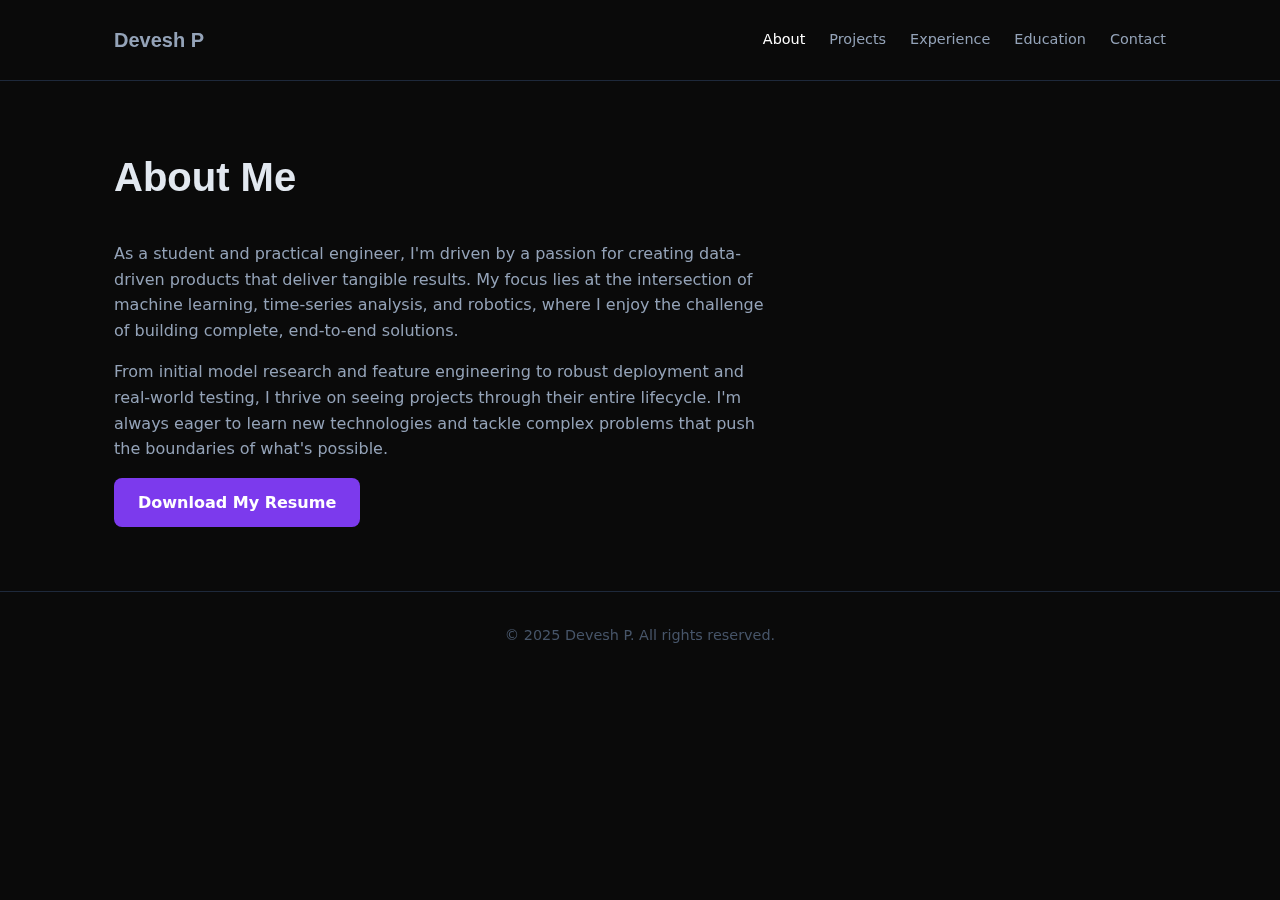
<file: about.html>
<!doctype html>
<html lang="en">
<head>
  <meta charset="utf-8" />
  <meta name="viewport" content="width=device-width,initial-scale=1" />
  <title>About Me — Devesh's Portfolio</title>
  <link rel="stylesheet" href="style.css" />
  <script src="script.js" defer></script>
</head>
<body>
  <div class="spotlight"></div>
  <header class="page-header">
    <nav class="container">
      <a href="index.html" class="brand-link">Devesh P</a>
      <div class="nav-links">
        <a href="about.html" class="active">About</a>
        <a href="projects.html">Projects</a>
        <a href="experience.html">Experience</a>
        <a href="education.html">Education</a>
        <a href="contact.html">Contact</a>
      </div>
    </nav>
  </header>

  <main class="container content-section">
    <h1 class="page-title">About Me</h1>
    <div class="page-content">
      <p>As a student and practical engineer, I'm driven by a passion for creating data-driven products that deliver tangible results. My focus lies at the intersection of machine learning, time-series analysis, and robotics, where I enjoy the challenge of building complete, end-to-end solutions.</p>
      <p>From initial model research and feature engineering to robust deployment and real-world testing, I thrive on seeing projects through their entire lifecycle. I'm always eager to learn new technologies and tackle complex problems that push the boundaries of what's possible.</p>
      <div class="cta-group">
        <a class="cta" href="resume/devesh_resume.pdf" download>Download My Resume</a>
      </div>
    </div>
  </main>
  
  <footer class="page-footer">
    <div class="container"><p class="muted">© 2025 Devesh P. All rights reserved.</p></div>
  </footer>
</body>
</html>
</file>
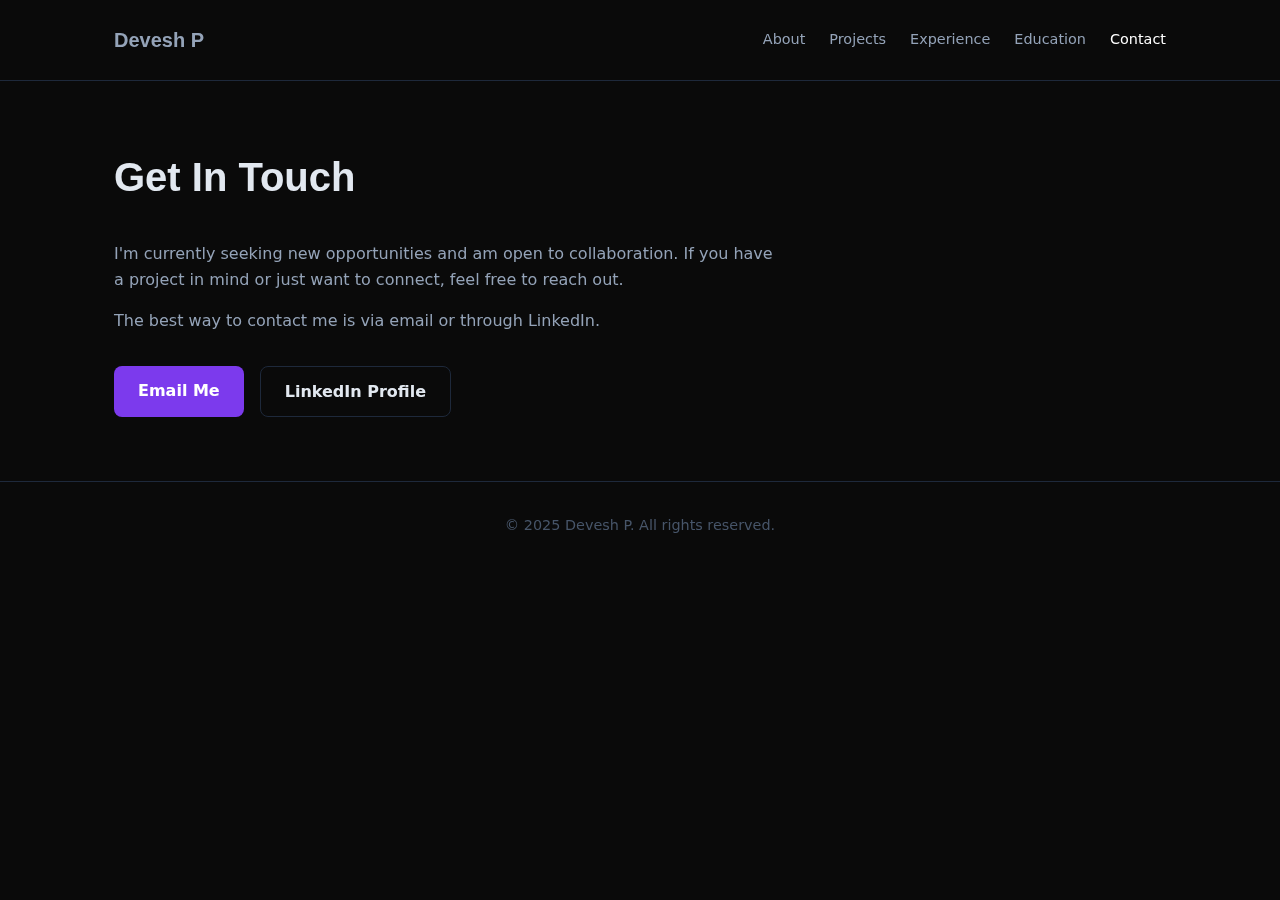
<file: contact.html>
<!doctype html>
<html lang="en">
<head>
  <meta charset="utf-8" />
  <meta name="viewport" content="width=device-width,initial-scale=1" />
  <title>Contact — Devesh's Portfolio</title>
  <link rel="stylesheet" href="style.css" />
  <script src="script.js" defer></script>
</head>
<body>
  <div class="spotlight"></div>
  <header class="page-header">
    <nav class="container">
      <a href="index.html" class="brand-link">Devesh P</a>
      <div class="nav-links">
        <a href="about.html">About</a>
        <a href="projects.html">Projects</a>
        <a href="experience.html">Experience</a>
        <a href="education.html">Education</a>
        <a href="contact.html" class="active">Contact</a>
      </div>
    </nav>
  </header>

  <main class="container content-section">
    <h1 class="page-title">Get In Touch</h1>
    <div class="page-content">
      <p>I'm currently seeking new opportunities and am open to collaboration. If you have a project in mind or just want to connect, feel free to reach out.</p>
      <p>The best way to contact me is via email or through LinkedIn.</p>
      <div class="contact-links">
        <a href="mailto:your.email@example.com" class="cta">Email Me</a>
        <a href="https://linkedin.com/in/your-linkedin" target="_blank" class="cta ghost">LinkedIn Profile</a>
      </div>
    </div>
  </main>
  
  <footer class="page-footer">
    <div class="container"><p class="muted">© 2025 Devesh P. All rights reserved.</p></div>
  </footer>
</body>
</html>
</file>
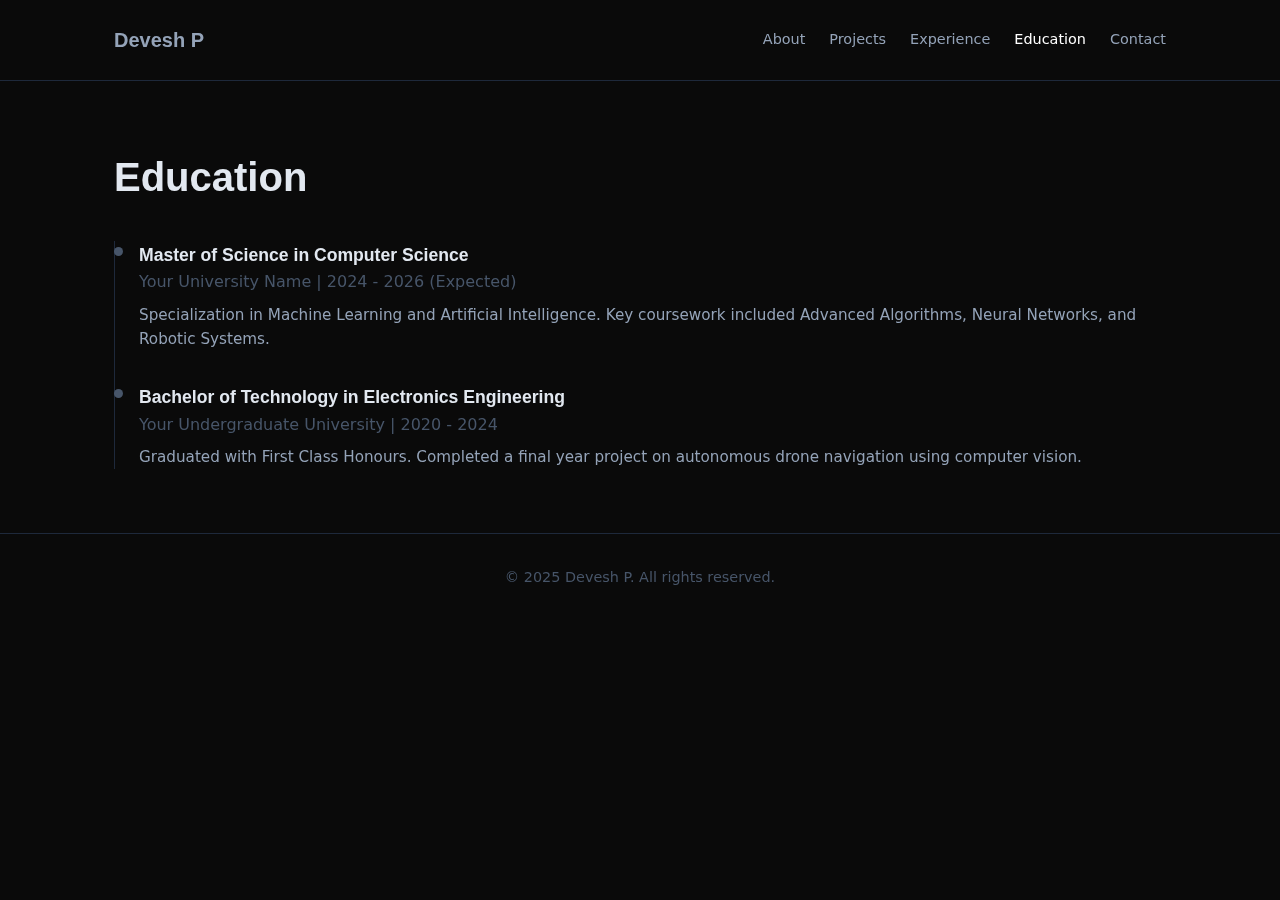
<file: education.html>
<!doctype html>
<html lang="en">
<head>
  <meta charset="utf-8" />
  <meta name="viewport" content="width=device-width,initial-scale=1" />
  <title>Education — Devesh's Portfolio</title>
  <link rel="stylesheet" href="style.css" />
  <script src="script.js" defer></script>
</head>
<body>
  <div class="spotlight"></div>
  <header class="page-header">
    <nav class="container">
      <a href="index.html" class="brand-link">Devesh P</a>
      <div class="nav-links">
        <a href="about.html">About</a>
        <a href="projects.html">Projects</a>
        <a href="experience.html">Experience</a>
        <a href="education.html" class="active">Education</a>
        <a href="contact.html">Contact</a>
      </div>
    </nav>
  </header>

  <main class="container content-section">
    <h1 class="page-title">Education</h1>
    <div class="timeline">
        <div class="tl-item">
          <h4 class="tl-head">Master of Science in Computer Science</h4>
          <div class="muted">Your University Name | 2024 - 2026 (Expected)</div>
          <p class="tl-body">Specialization in Machine Learning and Artificial Intelligence. Key coursework included Advanced Algorithms, Neural Networks, and Robotic Systems.</p>
        </div>
        <div class="tl-item">
          <h4 class="tl-head">Bachelor of Technology in Electronics Engineering</h4>
          <div class="muted">Your Undergraduate University | 2020 - 2024</div>
          <p class="tl-body">Graduated with First Class Honours. Completed a final year project on autonomous drone navigation using computer vision.</p>
        </div>
      </div>
  </main>

  <footer class="page-footer">
    <div class="container"><p class="muted">© 2025 Devesh P. All rights reserved.</p></div>
  </footer>
</body>
</html>
</file>
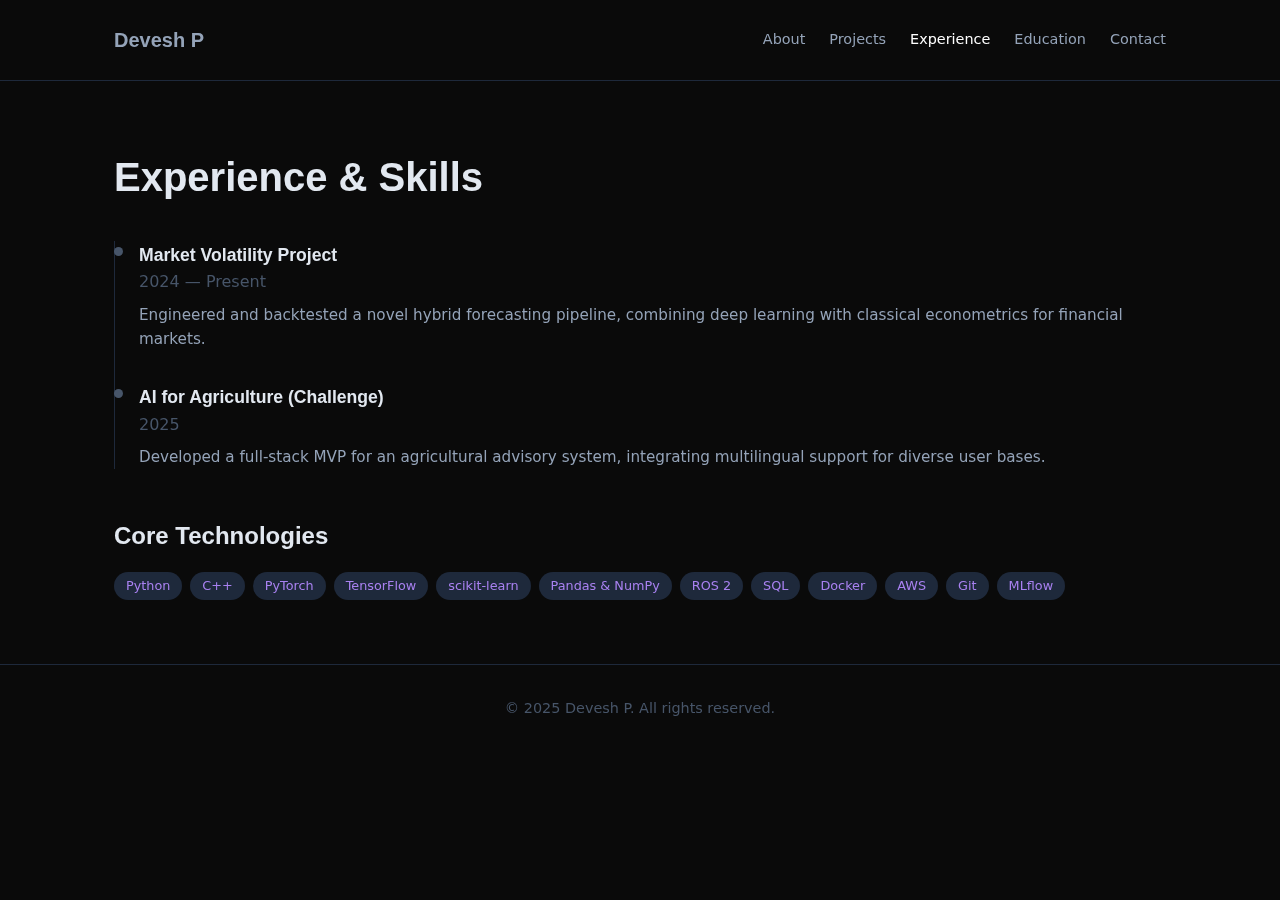
<file: experience.html>
<!doctype html>
<html lang="en">
<head>
  <meta charset="utf-8" />
  <meta name="viewport" content="width=device-width,initial-scale=1" />
  <title>Experience — Devesh's Portfolio</title>
  <link rel="stylesheet" href="style.css" />
  <script src="script.js" defer></script>
</head>
<body>
  <div class="spotlight"></div>
  <header class="page-header">
    <nav class="container">
      <a href="index.html" class="brand-link">Devesh P</a>
      <div class="nav-links">
        <a href="about.html">About</a>
        <a href="projects.html">Projects</a>
        <a href="experience.html" class="active">Experience</a>
        <a href="education.html">Education</a>
        <a href="contact.html">Contact</a>
      </div>
    </nav>
  </header>

  <main class="container content-section">
    <h1 class="page-title">Experience & Skills</h1>
    <div class="timeline">
      <div class="tl-item">
        <h4 class="tl-head">Market Volatility Project</h4>
        <div class="muted">2024 — Present</div>
        <p class="tl-body">Engineered and backtested a novel hybrid forecasting pipeline, combining deep learning with classical econometrics for financial markets.</p>
      </div>
      <div class="tl-item">
        <h4 class="tl-head">AI for Agriculture (Challenge)</h4>
        <div class="muted">2025</div>
        <p class="tl-body">Developed a full-stack MVP for an agricultural advisory system, integrating multilingual support for diverse user bases.</p>
      </div>
    </div>
    <div class="skills-list">
      <h3 class="subsection-title">Core Technologies</h3>
      <div class="tags">
          <span class="tag">Python</span><span class="tag">C++</span><span class="tag">PyTorch</span><span class="tag">TensorFlow</span><span class="tag">scikit-learn</span><span class="tag">Pandas & NumPy</span><span class="tag">ROS 2</span><span class="tag">SQL</span><span class="tag">Docker</span><span class="tag">AWS</span><span class="tag">Git</span><span class="tag">MLflow</span>
      </div>
    </div>
  </main>
  
  <footer class="page-footer">
    <div class="container"><p class="muted">© 2025 Devesh P. All rights reserved.</p></div>
  </footer>
</body>
</html>
</file>
<file: style.css>
:root {
  --bg-1: #0A0A0A;
  --slate-800: #1e293b;
  --slate-600: #475569;
  --slate-400: #94a3b8;
  --slate-200: #e2e8f0;
  --accent: #7c3aed;
  --accent-light: #a881f0;
  --spotlight-color: rgba(124, 58, 237, 0.3);
}

* { box-sizing: border-box; margin: 0; padding: 0; }
html { scroll-behavior: smooth; }
body {
  font-family: 'Inter', system-ui, sans-serif;
  color: var(--slate-400);
  background-color: var(--bg-1);
  -webkit-font-smoothing: antialiased;
  line-height: 1.6;
}
h1, h2, h3, h4 {
    font-family: 'Sora', sans-serif;
    color: var(--slate-200);
    font-weight: 700;
}
a { color: inherit; text-decoration: none; }
.container { max-width: 1100px; margin: 0 auto; padding: 0 24px; }
.muted { color: var(--slate-600); }

/* --- SHARED COMPONENTS --- */
.spotlight {
  position: fixed; top: 0; left: 0; width: 400px; height: 400px;
  border-radius: 50%; background: radial-gradient(circle, var(--spotlight-color) 0%, transparent 70%);
  pointer-events: none; transform: translate(-50%, -50%); z-index: -1;
  filter: blur(80px); opacity: 0; transition: opacity 0.3s;
}
.cta {
    display: inline-block; background: var(--accent); padding: 12px 24px;
    border-radius: 8px; color: white; font-weight: 600;
    transition: background-color 0.2s;
}
.cta:hover { background-color: var(--accent-light); }
.cta.ghost {
    background: transparent; border: 1px solid var(--slate-800);
    color: var(--slate-200);
}
.cta.ghost:hover { background: var(--slate-800); }

/* --- HOME PAGE --- */
.home-page { display: flex; align-items: center; justify-content: center; min-height: 100vh; text-align: center; }
.home-container { display: flex; flex-direction: column; gap: 3rem; }
.intro-name { font-size: 3rem; }
.intro-title { font-size: 1.25rem; font-weight: 400; margin-top: 0.5rem; }
.intro-bio { max-width: 50ch; margin: 1rem auto 0; }
.home-nav { display: grid; grid-template-columns: repeat(auto-fit, minmax(250px, 1fr)); gap: 1rem; }
.nav-card {
    background-color: rgba(30, 41, 59, 0.3); padding: 1.5rem; border-radius: 8px;
    border: 1px solid var(--slate-800); transition: all 0.2s;
}
.nav-card:hover { border-color: var(--accent); transform: translateY(-4px); }
.nav-card h3 { margin-bottom: 0.5rem; }
.nav-card p { font-size: 0.9rem; color: var(--slate-600); }

/* --- INNER PAGES --- */
.page-header { padding: 1.5rem 0; border-bottom: 1px solid var(--slate-800); }
.page-header nav { display: flex; justify-content: space-between; align-items: center; }
.brand-link { font-family: 'Sora', sans-serif; font-weight: 700; font-size: 1.25rem; }
.nav-links { display: flex; gap: 1.5rem; font-weight: 500; font-size: 0.9rem; }
.nav-links a { color: var(--slate-400); transition: color 0.2s; }
.nav-links a:hover, .nav-links a.active { color: white; }
.content-section { padding-top: 4rem; padding-bottom: 4rem; animation: fadeIn 0.8s ease-out forwards; }
@keyframes fadeIn { from { opacity: 0; transform: translateY(20px); } to { opacity: 1; transform: translateY(0); } }
.page-title { font-size: 2.5rem; margin-bottom: 2rem; }
.page-content p { max-width: 65ch; margin-bottom: 1rem; }
.page-footer { border-top: 1px solid var(--slate-800); padding: 2rem 0; text-align: center; font-size: 0.9rem; }
.contact-links { display: flex; gap: 1rem; margin-top: 2rem; }

/* Timeline & Skills */
.timeline { border-left: 1px solid var(--slate-800); padding-left: 1.5rem; }
.tl-item { position: relative; padding-bottom: 2rem; }
.tl-item:last-child { padding-bottom: 0; }
.tl-item::before { content: ''; position: absolute; left: -25px; top: 6px; width: 9px; height: 9px; border-radius: 50%; background: var(--slate-600); }
.tl-head { font-weight: 600; font-size: 1.1rem; }
.tl-body { color: var(--slate-400); margin-top: 0.5rem; font-size: 0.95rem; }
.skills-list { margin-top: 3rem; }
.subsection-title { font-size: 1.5rem; margin-bottom: 1rem; }
.tags { display: flex; gap: 0.5rem; flex-wrap: wrap; }
.tag { background: var(--slate-800); color: var(--accent-light); padding: 4px 12px; border-radius: 999px; font-size: 0.8rem; font-weight: 500; }

/* Projects Grid */
.projects-grid { display: grid; grid-template-columns: repeat(auto-fit, minmax(350px, 1fr)); gap: 1.5rem; }
.proj-card { background-color: rgba(30, 41, 59, 0.3); border: 1px solid var(--slate-800); border-radius: 8px; overflow: hidden; transition: all 0.25s ease-in-out; }
.proj-card:hover { transform: translateY(-5px); border-color: var(--accent-light); }
.proj-img-wrapper { height: 200px; overflow: hidden; }
.proj-img { width: 100%; height: 100%; object-fit: cover; }
.proj-body { padding: 1.5rem; }
.proj-body h4 { font-size: 1.1rem; margin-bottom: 0.5rem; }
.proj-body p { font-size: 0.95rem; margin-bottom: 1rem; }
</file>
